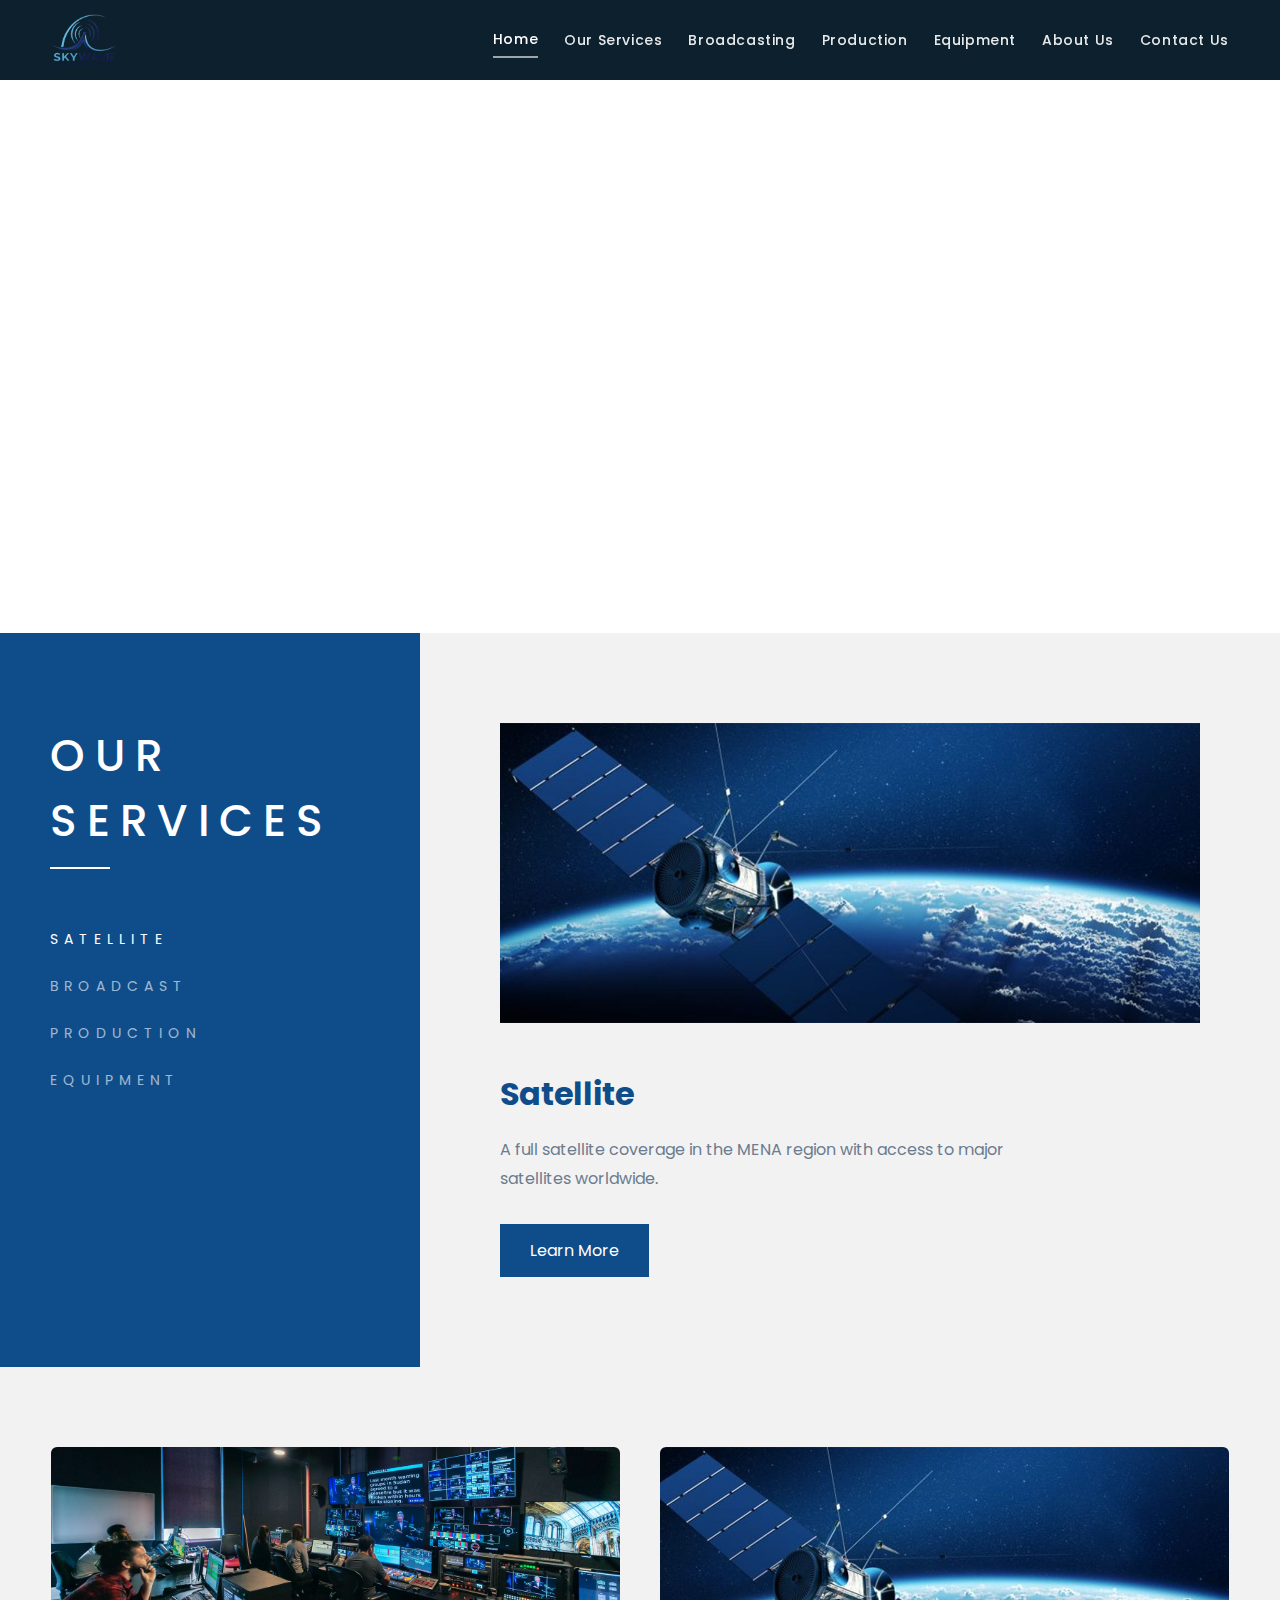
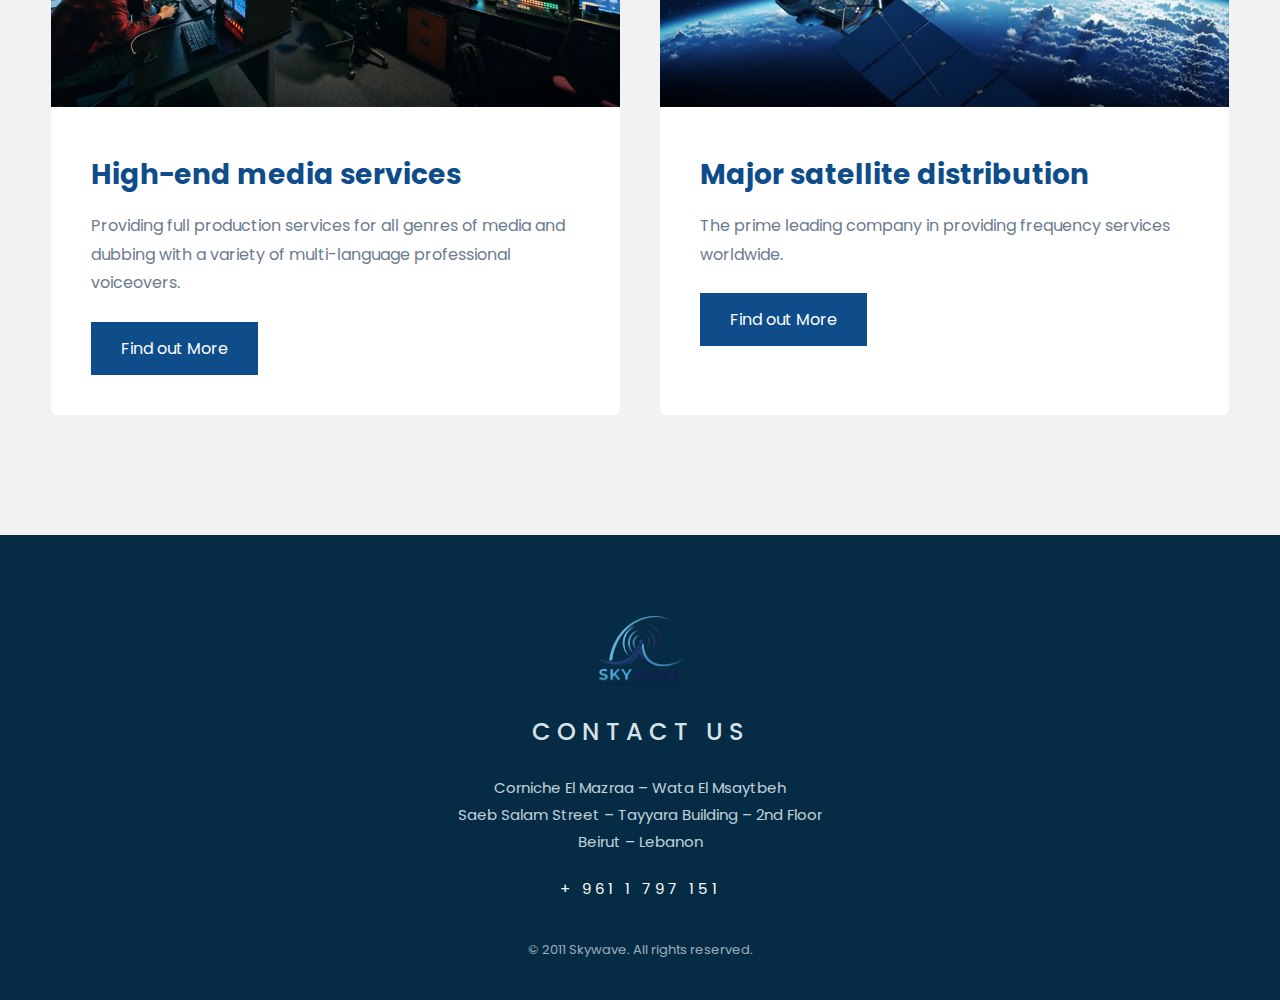
<file: index.html>
<!doctype html>
<html lang="en">
  <head>
    <meta charset="UTF-8" />

    <!-- Mobile responsive -->
    <meta name="viewport" content="width=device-width, initial-scale=1.0" />

    <title>Skywave</title>

    <!-- Google Font -->
    <link rel="preconnect" href="https://fonts.googleapis.com" />
    <link rel="preconnect" href="https://fonts.gstatic.com" crossorigin />
    <link
      href="https://fonts.googleapis.com/css2?family=Poppins:wght@300;400;500;600;700&display=swap"
      rel="stylesheet"
    />

    <!-- ✅ MAIN CSS LINK (IMPORTANT) -->
    <link rel="stylesheet" href="assets/css/style.css" />


<!-- Favicon icons -->
<!-- Favicon & mobile icons using main logo -->
<link rel="apple-touch-icon" sizes="180x180" href="assets/img/skywave_logo.png">
<link rel="icon" type="image/png" sizes="32x32" href="assets/img/skywave_logo.png">
<link rel="icon" type="image/png" sizes="16x16" href="assets/img/skywave_logo.png">

<meta name="theme-color" content="#0e4c8a">


  </head>

  <body>
    <!-- ===== HEADER ===== -->
    <header class="header">
      <div class="container header-inner">
        <!-- Logo (left) -->
        <a href="index.html" class="logo">
          <img src="assets/img/skywave_logo.png" alt="Skywave Logo" />
        </a>

        <!-- Navigation (right) -->
        <nav class="nav">
          <a href="index.html" class="active">Home</a>
          <a href="our-services.html">Our Services</a>
          <a href="broadcasting.html">Broadcasting</a>
          <a href="production.html">Production</a>
          <a href="equipment.html">Equipment</a>
          <a href="about-us.html">About Us</a>
          <a href="contact.html">Contact Us</a>
        </nav>
      </div>
    </header>
    <!-- ===== END HEADER ===== -->

    <!-- ===== HERO MESSAGE SECTION ===== -->
    <section class="hero-message">
      <div class="hero-message-inner">
        <!-- Logo -->
        <img
          src="assets/img/skywave_logo.png"
          alt="Skywave Logo"
          class="hero-logo"
        />

        <!-- Text -->
        <h1 class="hero-text">
          THE WORLD IS A SMALL TOWN.<br />
          AND SKYWAVE IS LINKING IT TOGETHER WITH<br />
          STRONG BONDS.
        </h1>
      </div>
    </section>

    <section class="services-section">
      <div class="services-container">
        <!-- Left blue panel -->
        <div class="services-menu">
          <h2>OUR SERVICES</h2>

          <ul id="servicesList">
            <li class="active" data-service="satellite">SATELLITE</li>
            <li data-service="broadcast">BROADCAST</li>
            <li data-service="production">PRODUCTION</li>
            <li data-service="equipment">EQUIPMENT</li>
          </ul>
        </div>

        <!-- Right content -->
        <div class="services-content">
          <img
            id="serviceImg"
            src="assets/img/satellite.jpeg"
            alt="Satellite"
          />

          <h3 id="serviceTitle">Satellite</h3>

          <p id="serviceDesc">
            A full satellite coverage in the MENA region with access to major
            satellites worldwide.
          </p>

          <a id="serviceBtn" href="our-services.html" class="btn-primary"
            >Learn More</a
          >
        </div>
      </div>
    </section>

    <!-- ===== FEATURED SERVICES ===== -->
    <section class="featured-services">
      <div class="container featured-grid">
        <!-- Card 1 -->
        <div class="service-card">
          <img src="assets/img/production.jpeg" alt="High-end media services" />

          <div class="service-card-body">
            <h3>High-end media services</h3>

            <p>
              Providing full production services for all genres of media and
              dubbing with a variety of multi-language professional voiceovers.
            </p>

            <a href="our-services.html" class="btn-primary">Find out More</a>
          </div>
        </div>

        <!-- Card 2 -->
        <div class="service-card">
          <img
            src="assets/img/satellite.jpeg"
            alt="Major satellite distribution"
          />

          <div class="service-card-body">
            <h3>Major satellite distribution</h3>

            <p>
              The prime leading company in providing frequency services
              worldwide.
            </p>

            <a href="our-services.html" class="btn-primary">Find out More</a>
          </div>
        </div>
      </div>
    </section>

    <!-- Put this BEFORE </body> OR keep it in your main.js -->
    <script src="assets/js/services.js"></script>

    <!-- ===== FOOTER PLACEHOLDER ===== -->
    <footer class="footer">
      <div class="footer-inner">
        <!-- Logo -->
        <img
          src="assets/img/skywave_logo.png"
          alt="Skywave Logo"
          class="footer-logo"
        />

        <!-- Title -->
        <h2>CONTACT US</h2>

        <!-- Address -->
        <p class="footer-text">
          Corniche El Mazraa – Wata El Msaytbeh<br />
          Saeb Salam Street – Tayyara Building – 2nd Floor<br />
          Beirut – Lebanon
        </p>

        <!-- Phone -->
        <p class="footer-email">+ 961 1 797 151</p>

        <!-- Copyright -->
        <p class="footer-copy">© 2011 Skywave. All rights reserved.</p>
      </div>
    </footer>
  </body>
</html>
</file>
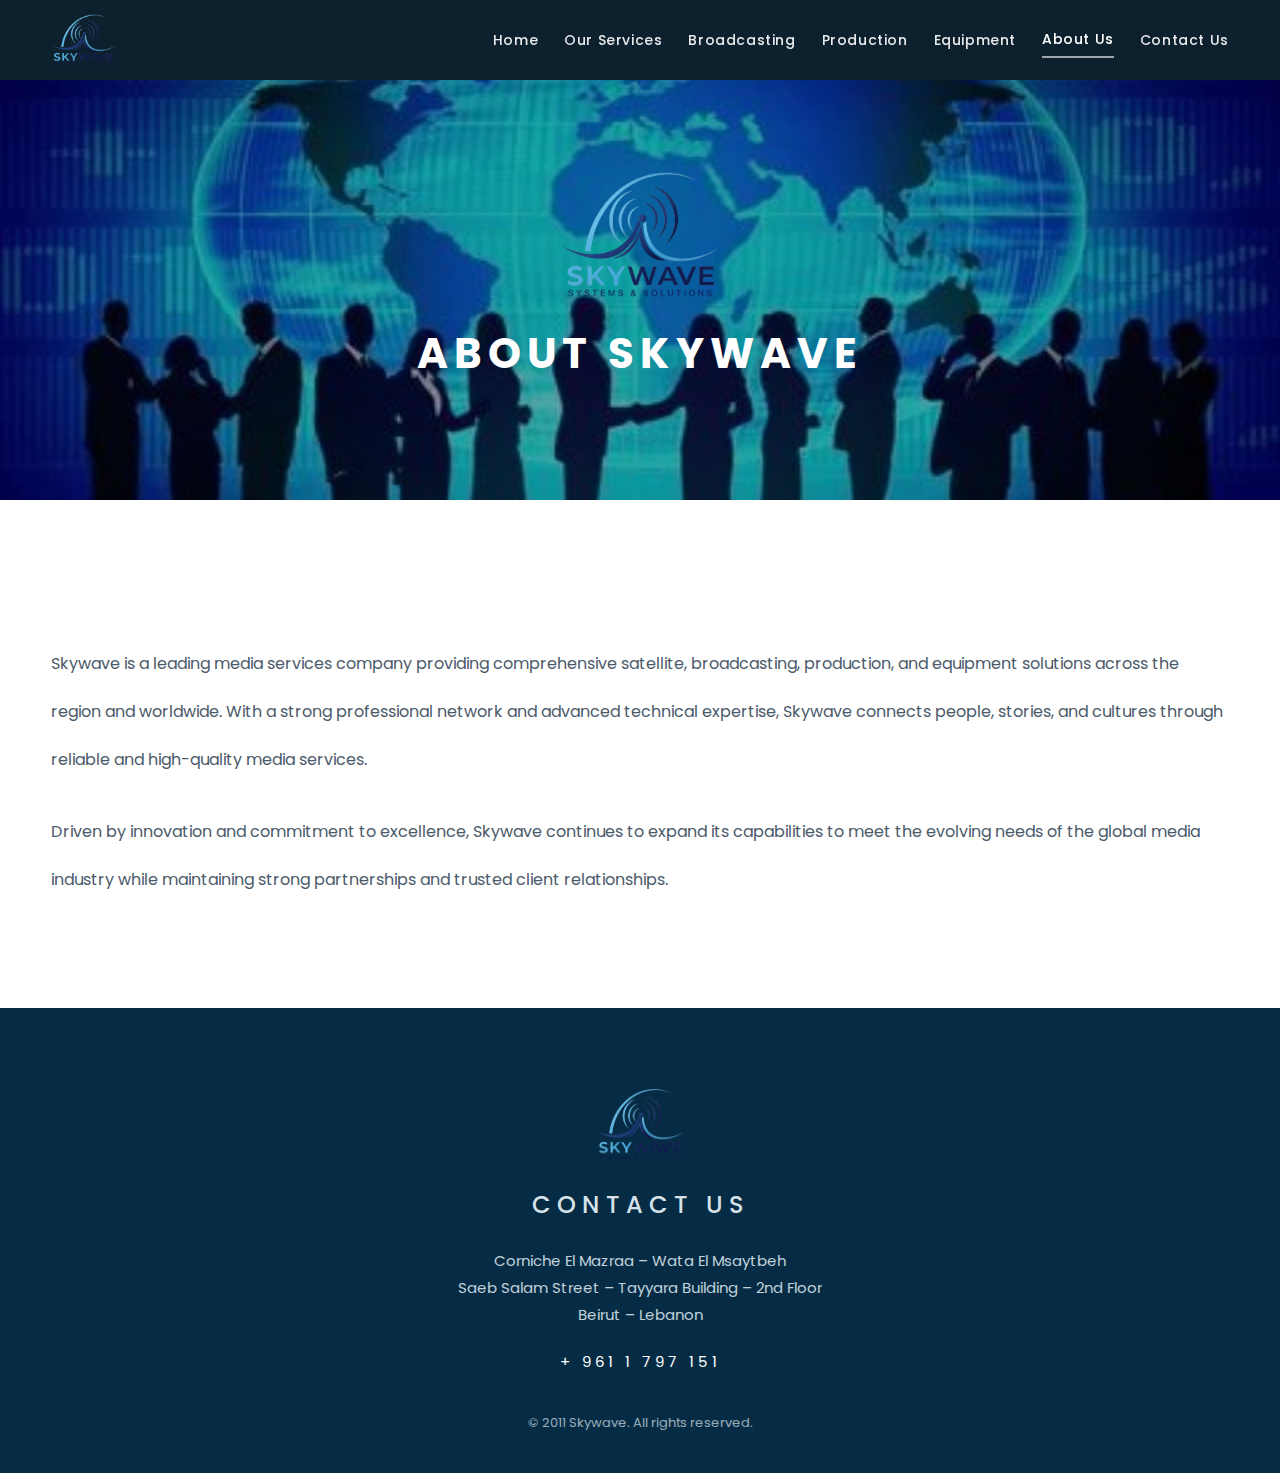
<file: about-us.html>
<!doctype html>
<html lang="en">
  <head>
    <meta charset="UTF-8" />
    <meta name="viewport" content="width=device-width, initial-scale=1.0" />
    <title>About Us | Skywave</title>

    <!-- Font -->
    <link rel="preconnect" href="https://fonts.googleapis.com" />
    <link rel="preconnect" href="https://fonts.gstatic.com" crossorigin />
    <link
      href="https://fonts.googleapis.com/css2?family=Poppins:wght@300;400;500;600;700&display=swap"
      rel="stylesheet"
    />

    <!-- CSS -->
    <link rel="stylesheet" href="assets/css/style.css" />

    <!-- Icons -->
    <link rel="apple-touch-icon" href="assets/img/skywave_logo.png" />
    <link rel="icon" href="assets/img/skywave_logo.png" />
    <meta name="theme-color" content="#0e4c8a" />
  </head>

  <body>
    <!-- ===== HEADER (same as home) ===== -->
    <header class="header">
      <div class="container header-inner">
        <a href="index.html" class="logo">
          <img src="assets/img/skywave_logo.png" alt="Skywave Logo" />
        </a>

        <nav class="nav">
          <a href="index.html">Home</a>
          <a href="our-services.html">Our Services</a>
          <a href="broadcasting.html">Broadcasting</a>
          <a href="production.html">Production</a>
          <a href="equipment.html">Equipment</a>
          <a href="about-us.html" class="active">About Us</a>
          <a href="contact.html">Contact Us</a>
        </nav>
      </div>
    </header>

    <!-- ===== HERO BACKGROUND IMAGE ===== -->
   <section class="about-hero">
  <div class="about-hero-inner">

    <!-- Logo -->
    <img src="assets/img/skywave_logo.png" alt="Skywave Logo" class="about-hero-logo">


      <!-- Title under logo -->
      <h1>ABOUT SKYWAVE</h1>
    </section>

    <!-- ===== ABOUT TEXT ===== -->
    <section class="about-content">
      <div class="container">
        <p>
          Skywave is a leading media services company providing comprehensive
          satellite, broadcasting, production, and equipment solutions across
          the region and worldwide. With a strong professional network and
          advanced technical expertise, Skywave connects people, stories, and
          cultures through reliable and high-quality media services.
        </p>

        <p>
          Driven by innovation and commitment to excellence, Skywave continues
          to expand its capabilities to meet the evolving needs of the global
          media industry while maintaining strong partnerships and trusted
          client relationships.
        </p>
      </div>
    </section>

    <!-- ===== FOOTER (same as home) ===== -->
    <footer class="footer">
      <div class="footer-inner">
        <img
          src="assets/img/skywave_logo.png"
          alt="Skywave Logo"
          class="footer-logo"
        />

        <h2>CONTACT US</h2>

        <p class="footer-text">
          Corniche El Mazraa – Wata El Msaytbeh<br />
          Saeb Salam Street – Tayyara Building – 2nd Floor<br />
          Beirut – Lebanon
        </p>

        <p class="footer-email">+ 961 1 797 151</p>

        <p class="footer-copy">© 2011 Skywave. All rights reserved.</p>
      </div>
    </footer>
  </body>
</html>
</file>
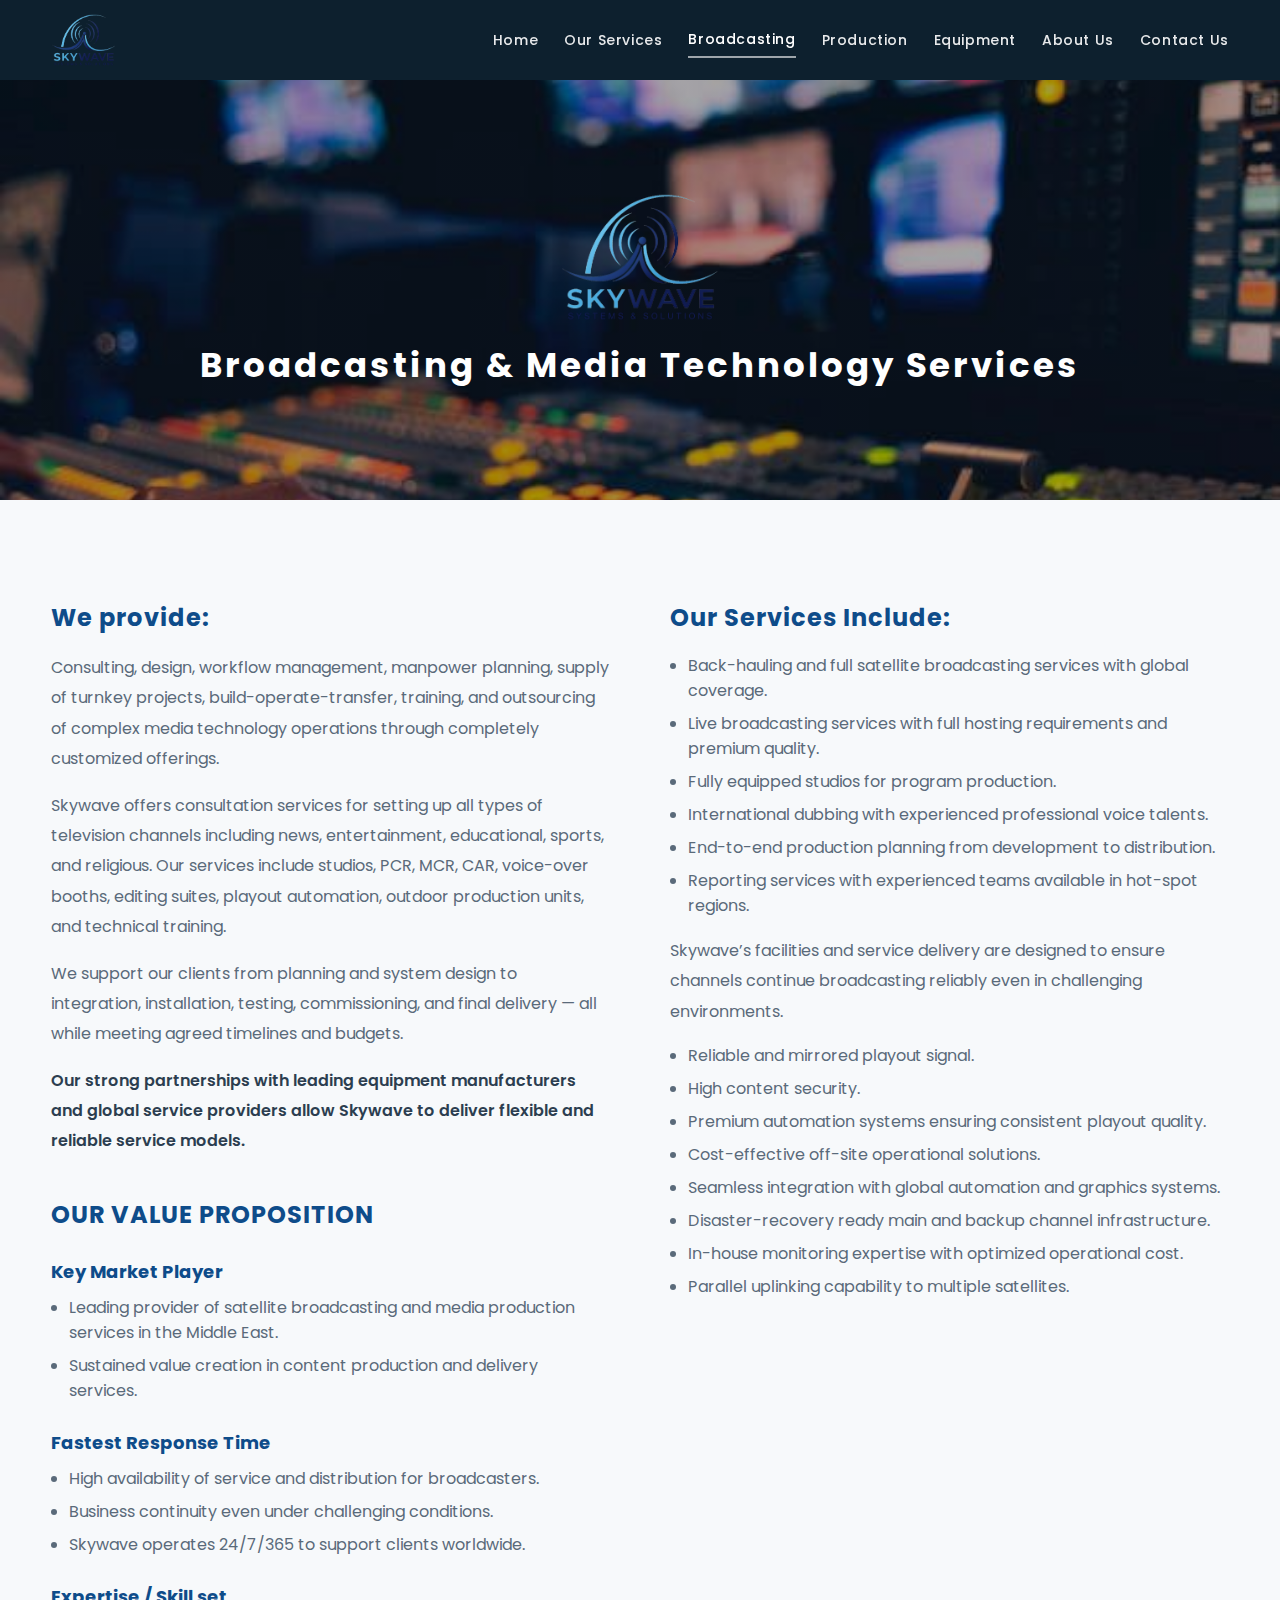
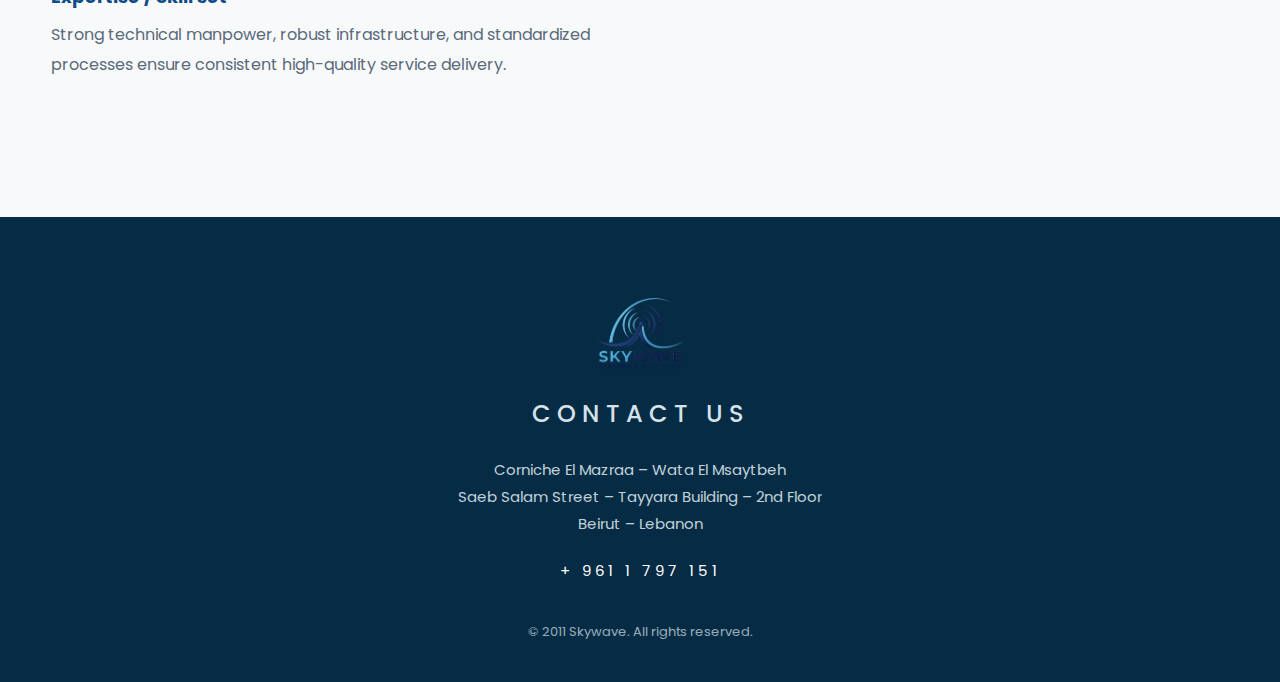
<file: broadcasting.html>
<!doctype html>
<html lang="en">
  <head>
    <meta charset="UTF-8" />
    <meta name="viewport" content="width=device-width, initial-scale=1.0" />
    <title>Broadcasting | Skywave</title>

    <!-- Google Font -->
    <link rel="preconnect" href="https://fonts.googleapis.com" />
    <link rel="preconnect" href="https://fonts.gstatic.com" crossorigin />
    <link
      href="https://fonts.googleapis.com/css2?family=Poppins:wght@300;400;500;600;700&display=swap"
      rel="stylesheet"
    />

    <!-- Main CSS -->
    <link rel="stylesheet" href="assets/css/style.css" />

    <!-- Icons using same logo -->
    <link rel="apple-touch-icon" href="assets/img/skywave_logo.png" />
    <link rel="icon" href="assets/img/skywave_logo.png" />
    <meta name="theme-color" content="#0e4c8a" />
  </head>

  <body>
    <!-- ===== HEADER (same as other pages) ===== -->
    <header class="header">
      <div class="container header-inner">
        <a href="index.html" class="logo">
          <img src="assets/img/skywave_logo.png" alt="Skywave Logo" />
        </a>

        <nav class="nav">
          <a href="index.html">Home</a>
          <a href="our-services.html">Our Services</a>
          <a href="broadcasting.html" class="active">Broadcasting</a>
          <a href="production.html">Production</a>
          <a href="equipment.html">Equipment</a>
          <a href="about-us.html">About Us</a>
          <a href="contact.html">Contact Us</a>
        </nav>
      </div>
    </header>

    <!-- ===== HERO (background image under header) ===== -->
    <section class="page-hero page-hero--broadcasting">
      <div class="page-hero-inner">
        <img
          src="assets/img/skywave_logo.png"
          alt="Skywave Logo"
          class="page-hero-logo"
        />
        <h1>Broadcasting &amp; Media Technology Services</h1>
      </div>
    </section>

    <!-- ===== CONTENT SECTION (like screenshot) ===== -->
    <section class="broadcasting-section">
      <div class="container broadcasting-grid">
        <!-- LEFT COLUMN -->
        <div class="broadcasting-col">
          <h2>We provide:</h2>

          <p>
            Consulting, design, workflow management, manpower planning, supply
            of turnkey projects, build-operate-transfer, training, and
            outsourcing of complex media technology operations through
            completely customized offerings.
          </p>

          <p>
            Skywave offers consultation services for setting up all types of
            television channels including news, entertainment, educational,
            sports, and religious. Our services include studios, PCR, MCR, CAR,
            voice-over booths, editing suites, playout automation, outdoor
            production units, and technical training.
          </p>

          <p>
            We support our clients from planning and system design to
            integration, installation, testing, commissioning, and final
            delivery — all while meeting agreed timelines and budgets.
          </p>

          <p class="strong">
            Our strong partnerships with leading equipment manufacturers and
            global service providers allow Skywave to deliver flexible and
            reliable service models.
          </p>

          <h2 class="mt">OUR VALUE PROPOSITION</h2>

          <h3>Key Market Player</h3>
          <ul>
            <li>
              Leading provider of satellite broadcasting and media production
              services in the Middle East.
            </li>
            <li>
              Sustained value creation in content production and delivery
              services.
            </li>
          </ul>

          <h3>Fastest Response Time</h3>
          <ul>
            <li>
              High availability of service and distribution for broadcasters.
            </li>
            <li>Business continuity even under challenging conditions.</li>
            <li>Skywave operates 24/7/365 to support clients worldwide.</li>
          </ul>

          <h3>Expertise / Skill set</h3>
          <p>
            Strong technical manpower, robust infrastructure, and standardized
            processes ensure consistent high-quality service delivery.
          </p>
        </div>

        <!-- RIGHT COLUMN -->
        <div class="broadcasting-col">
          <h2>Our Services Include:</h2>

          <ul>
            <li>
              Back-hauling and full satellite broadcasting services with global
              coverage.
            </li>
            <li>
              Live broadcasting services with full hosting requirements and
              premium quality.
            </li>
            <li>Fully equipped studios for program production.</li>
            <li>
              International dubbing with experienced professional voice talents.
            </li>
            <li>
              End-to-end production planning from development to distribution.
            </li>
            <li>
              Reporting services with experienced teams available in hot-spot
              regions.
            </li>
          </ul>

          <p>
            Skywave’s facilities and service delivery are designed to ensure
            channels continue broadcasting reliably even in challenging
            environments.
          </p>

          <ul>
            <li>Reliable and mirrored playout signal.</li>
            <li>High content security.</li>
            <li>
              Premium automation systems ensuring consistent playout quality.
            </li>
            <li>Cost-effective off-site operational solutions.</li>
            <li>
              Seamless integration with global automation and graphics systems.
            </li>
            <li>
              Disaster-recovery ready main and backup channel infrastructure.
            </li>
            <li>
              In-house monitoring expertise with optimized operational cost.
            </li>
            <li>Parallel uplinking capability to multiple satellites.</li>
          </ul>
        </div>
      </div>
    </section>

    <!-- ===== FOOTER (same as other pages) ===== -->
    <footer class="footer">
      <div class="footer-inner">
        <img
          src="assets/img/skywave_logo.png"
          alt="Skywave Logo"
          class="footer-logo"
        />

        <h2>CONTACT US</h2>

        <p class="footer-text">
          Corniche El Mazraa – Wata El Msaytbeh<br />
          Saeb Salam Street – Tayyara Building – 2nd Floor<br />
          Beirut – Lebanon
        </p>

        <p class="footer-email">+ 961 1 797 151</p>

        <p class="footer-copy">© 2011 Skywave. All rights reserved.</p>
      </div>
    </footer>
  </body>
</html>
</file>
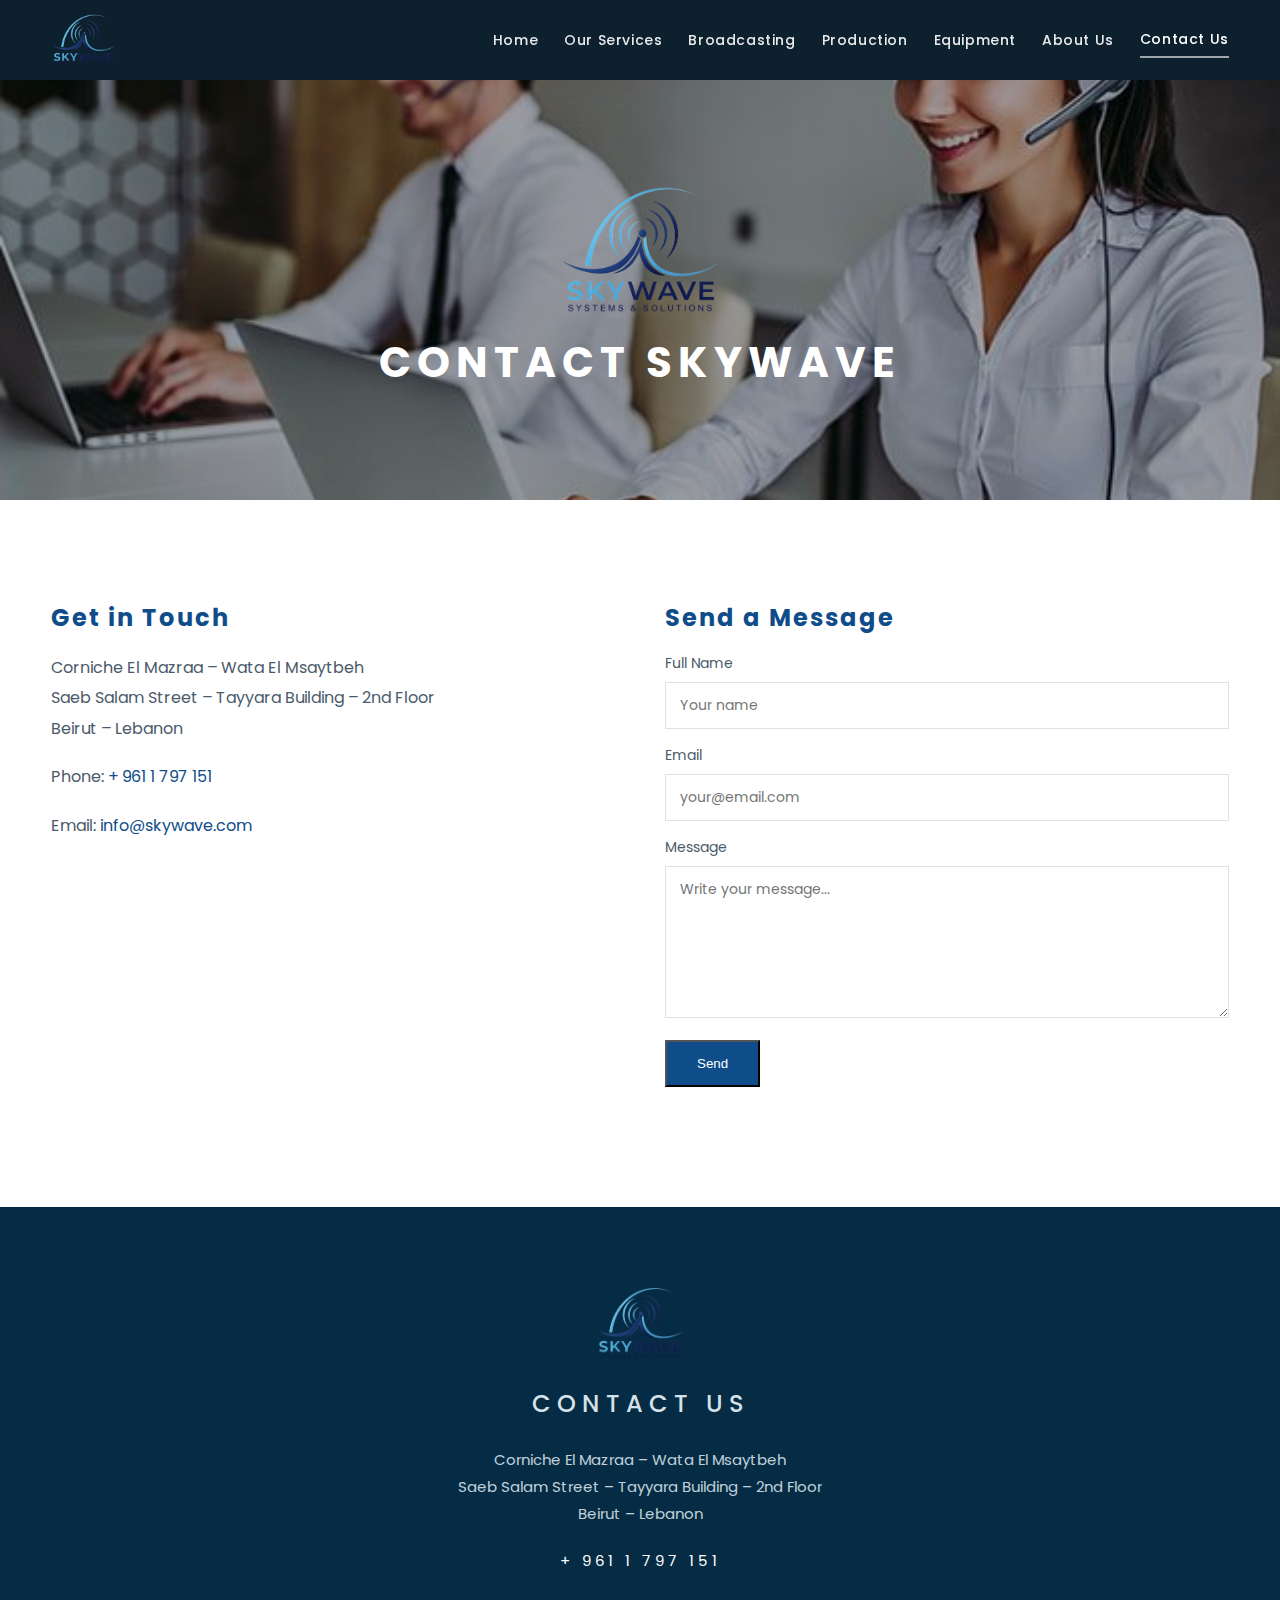
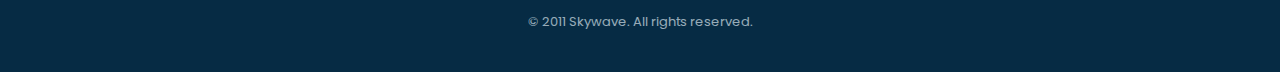
<file: contact.html>
<!doctype html>
<html lang="en">
<head>
  <meta charset="UTF-8" />
  <meta name="viewport" content="width=device-width, initial-scale=1.0" />
  <title>Contact Us | Skywave</title>

  <!-- Google Font -->
  <link rel="preconnect" href="https://fonts.googleapis.com">
  <link rel="preconnect" href="https://fonts.gstatic.com" crossorigin>
  <link href="https://fonts.googleapis.com/css2?family=Poppins:wght@300;400;500;600;700&display=swap" rel="stylesheet">

  <!-- Main CSS -->
  <link rel="stylesheet" href="assets/css/style.css">

  <!-- Icons using same logo -->
  <link rel="apple-touch-icon" href="assets/img/skywave_logo.png">
  <link rel="icon" href="assets/img/skywave_logo.png">
  <meta name="theme-color" content="#0e4c8a">
</head>

<body>

  <!-- ===== HEADER ===== -->
  <header class="header">
    <div class="container header-inner">

      <a href="index.html" class="logo">
        <img src="assets/img/skywave_logo.png" alt="Skywave Logo">
      </a>

      <nav class="nav">
        <a href="index.html">Home</a>
        <a href="our-services.html">Our Services</a>
        <a href="broadcasting.html">Broadcasting</a>
        <a href="production.html">Production</a>
        <a href="equipment.html">Equipment</a>
        <a href="about-us.html">About Us</a>
        <a href="contact.html" class="active">Contact Us</a>
      </nav>

    </div>
  </header>


  <!-- ===== HERO ===== -->
  <section class="contact-hero">
    <div class="contact-hero-inner">

      <img src="assets/img/skywave_logo.png" alt="Skywave Logo" class="contact-hero-logo">

      <h1>CONTACT SKYWAVE</h1>

    </div>
  </section>


  <!-- ===== CONTACT CONTENT ===== -->
  <section class="contact-content">
    <div class="container contact-grid">

      <!-- Contact Info -->
      <div class="contact-info">
        <h2>Get in Touch</h2>

        <p>
          Corniche El Mazraa – Wata El Msaytbeh<br>
          Saeb Salam Street – Tayyara Building – 2nd Floor<br>
          Beirut – Lebanon
        </p>

        <p>
          Phone:
          <a href="tel:+9611797151">+ 961 1 797 151</a>
        </p>

        <p>
          Email:
          <a href="mailto:info@skywave.com">info@skywave.com</a>
        </p>
      </div>


      <!-- Contact Form -->
      <form class="contact-form" id="contactForm">

        <h2>Send a Message</h2>

        <label>
          Full Name
          <input type="text" name="name" placeholder="Your name" required>
        </label>

        <label>
          Email
          <input type="email" name="email" placeholder="your@email.com" required>
        </label>

        <label>
          Message
          <textarea name="message" rows="6" placeholder="Write your message..." required></textarea>
        </label>

        <button type="submit" class="btn-primary">Send</button>

        <!-- Success message -->
        <p class="form-success" id="formSuccess">
          ✔ Message sent successfully!
        </p>

      </form>

    </div>
  </section>


  <!-- ===== FOOTER ===== -->
  <footer class="footer">
    <div class="footer-inner">

      <img src="assets/img/skywave_logo.png" alt="Skywave Logo" class="footer-logo">

      <h2>CONTACT US</h2>

      <p class="footer-text">
        Corniche El Mazraa – Wata El Msaytbeh<br>
        Saeb Salam Street – Tayyara Building – 2nd Floor<br>
        Beirut – Lebanon
      </p>

      <p class="footer-email">+ 961 1 797 151</p>

      <p class="footer-copy">© 2011 Skywave. All rights reserved.</p>

    </div>
  </footer>


  <!-- ===== JS SUCCESS MESSAGE ===== -->
  <script>
    const form = document.getElementById("contactForm");
    const successMsg = document.getElementById("formSuccess");

    form.addEventListener("submit", function(e){
      e.preventDefault();

      if(form.checkValidity()){
        successMsg.style.display = "block";
        form.reset();
      }
    });
  </script>

</body>
</html>
</file>
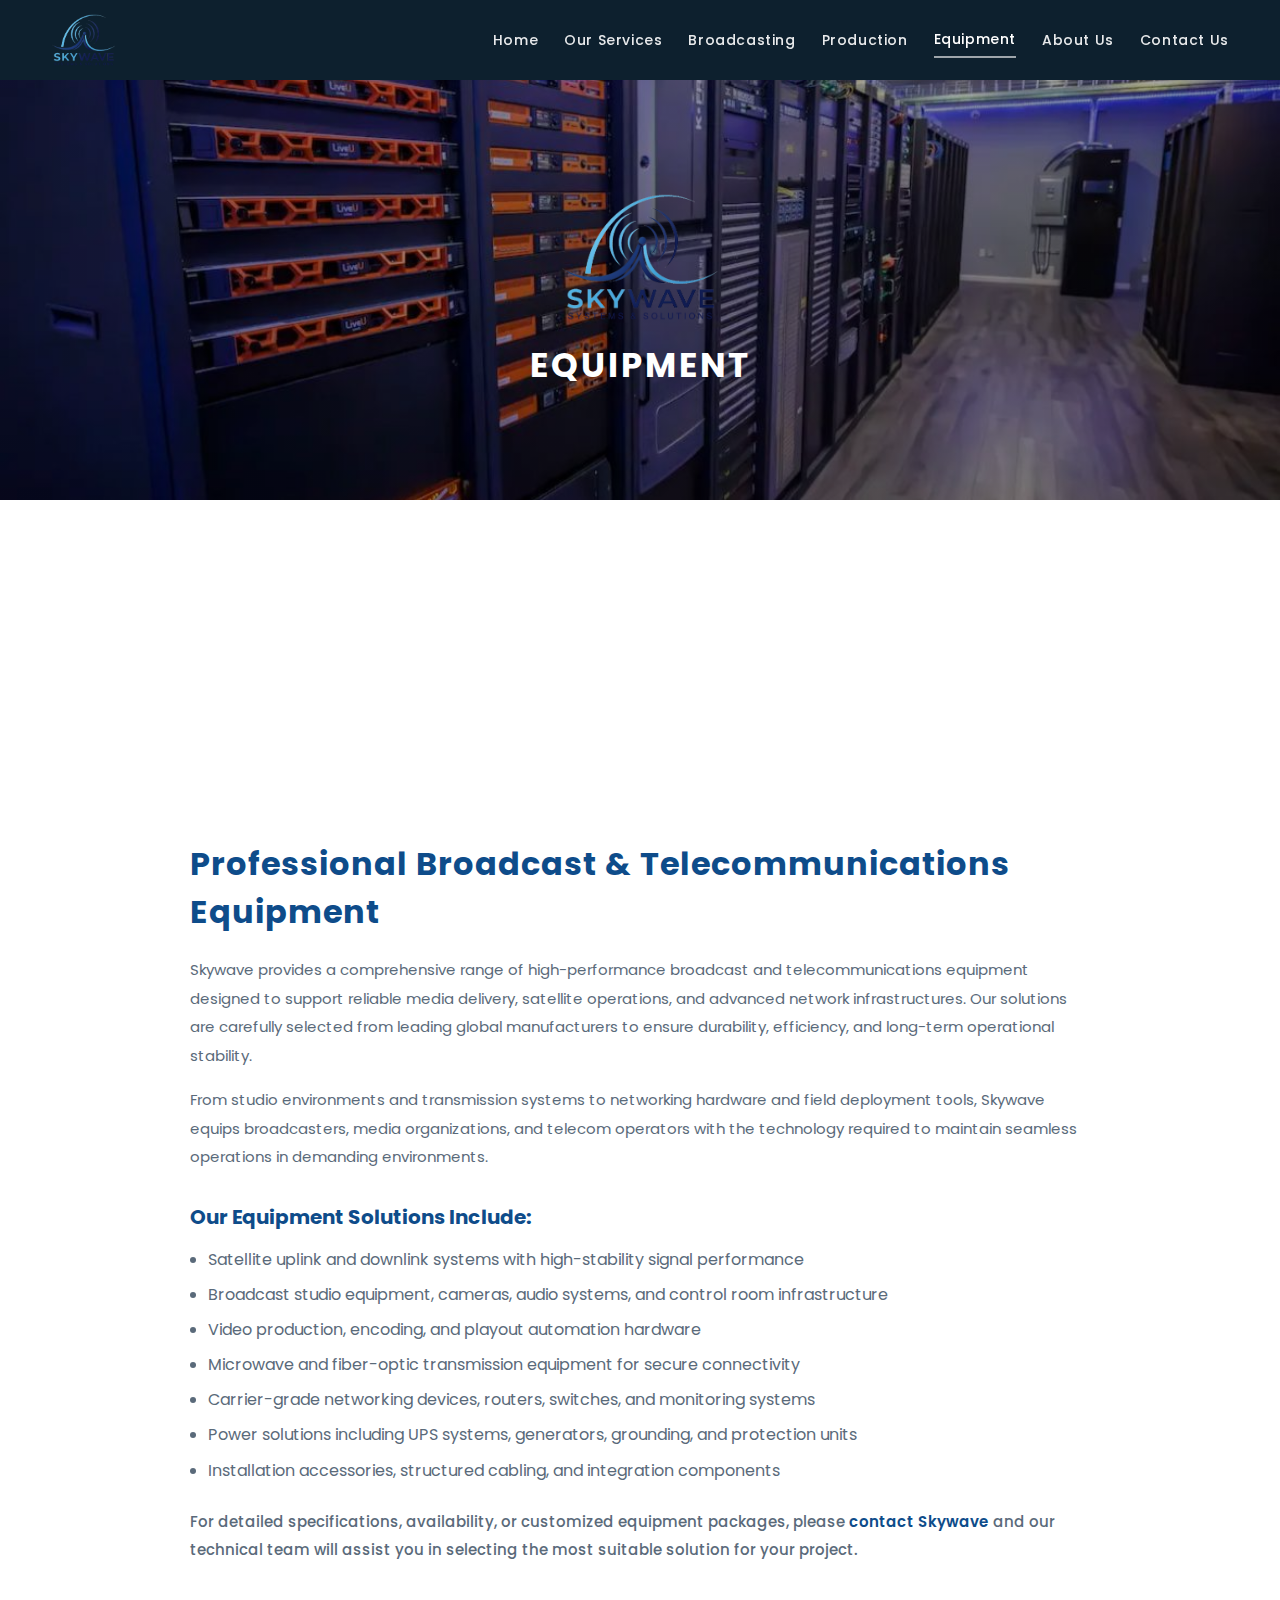
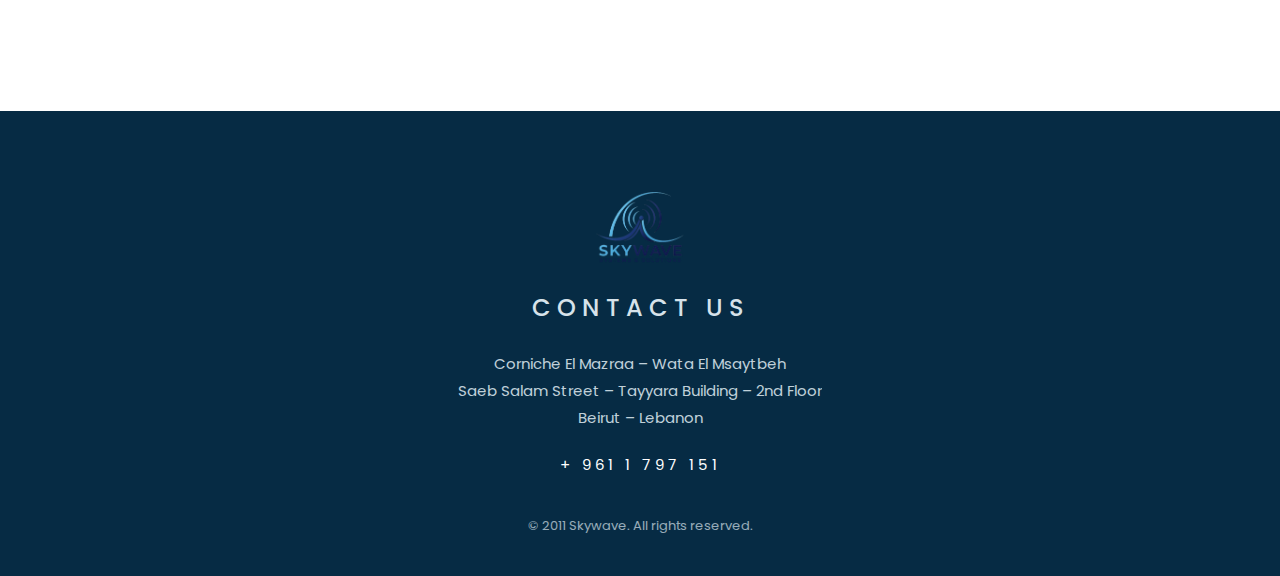
<file: equipment.html>
<!doctype html>
<html lang="en">
  <head>
    <meta charset="UTF-8" />
    <meta name="viewport" content="width=device-width, initial-scale=1.0" />
    <title>Equipment | Skywave</title>

    <!-- Google Font -->
    <link rel="preconnect" href="https://fonts.googleapis.com" />
    <link rel="preconnect" href="https://fonts.gstatic.com" crossorigin />
    <link
      href="https://fonts.googleapis.com/css2?family=Poppins:wght@300;400;500;600;700&display=swap"
      rel="stylesheet"
    />

    <!-- Main CSS -->
    <link rel="stylesheet" href="assets/css/style.css" />

    <!-- Icons using same logo -->
    <link rel="apple-touch-icon" href="assets/img/skywave_logo.png" />
    <link rel="icon" href="assets/img/skywave_logo.png" />
    <meta name="theme-color" content="#0e4c8a" />
  </head>

  <body>
    <!-- ===== HEADER ===== -->
    <header class="header">
      <div class="container header-inner">
        <a href="index.html" class="logo">
          <img src="assets/img/skywave_logo.png" alt="Skywave Logo" />
        </a>

        <nav class="nav">
          <a href="index.html">Home</a>
          <a href="our-services.html">Our Services</a>
          <a href="broadcasting.html">Broadcasting</a>
          <a href="production.html">Production</a>
          <a href="equipment.html" class="active">Equipment</a>
          <a href="about-us.html">About Us</a>
          <a href="contact.html">Contact Us</a>
        </nav>
      </div>
    </header>

    <!-- ===== HERO ===== -->
    <section class="page-hero page-hero--equipment">
      <div class="page-hero-inner">
        <img
          src="assets/img/skywave_logo.png"
          alt="Skywave Logo"
          class="page-hero-logo"
        />
        <h1>EQUIPMENT</h1>
      </div>
    </section>

    <!-- ===== PAGE CONTENT (placeholder) ===== -->
    <section class="page-content">
      <div class="container">
        <p><!-- Add Equipment page content here --></p>
      </div>
    </section>
    <section class="equipment-section">
      <div class="container equipment-inner">
        <h2>Professional Broadcast & Telecommunications Equipment</h2>

        <p>
          Skywave provides a comprehensive range of high-performance broadcast
          and telecommunications equipment designed to support reliable media
          delivery, satellite operations, and advanced network infrastructures.
          Our solutions are carefully selected from leading global manufacturers
          to ensure durability, efficiency, and long-term operational stability.
        </p>

        <p>
          From studio environments and transmission systems to networking
          hardware and field deployment tools, Skywave equips broadcasters,
          media organizations, and telecom operators with the technology
          required to maintain seamless operations in demanding environments.
        </p>

        <h3>Our Equipment Solutions Include:</h3>

        <ul>
          <li>
            Satellite uplink and downlink systems with high-stability signal
            performance
          </li>
          <li>
            Broadcast studio equipment, cameras, audio systems, and control room
            infrastructure
          </li>
          <li>Video production, encoding, and playout automation hardware</li>
          <li>
            Microwave and fiber-optic transmission equipment for secure
            connectivity
          </li>
          <li>
            Carrier-grade networking devices, routers, switches, and monitoring
            systems
          </li>
          <li>
            Power solutions including UPS systems, generators, grounding, and
            protection units
          </li>
          <li>
            Installation accessories, structured cabling, and integration
            components
          </li>
        </ul>

        <p class="equipment-cta">
          For detailed specifications, availability, or customized equipment
          packages, please <a href="contact.html">contact Skywave</a> and our
          technical team will assist you in selecting the most suitable solution
          for your project.
        </p>
      </div>
    </section>

    <!-- ===== FOOTER ===== -->
    <footer class="footer">
      <div class="footer-inner">
        <img
          src="assets/img/skywave_logo.png"
          alt="Skywave Logo"
          class="footer-logo"
        />

        <h2>CONTACT US</h2>

        <p class="footer-text">
          Corniche El Mazraa – Wata El Msaytbeh<br />
          Saeb Salam Street – Tayyara Building – 2nd Floor<br />
          Beirut – Lebanon
        </p>

        <p class="footer-email">+ 961 1 797 151</p>

        <p class="footer-copy">© 2011 Skywave. All rights reserved.</p>
      </div>
    </footer>
  </body>
</html>
</file>
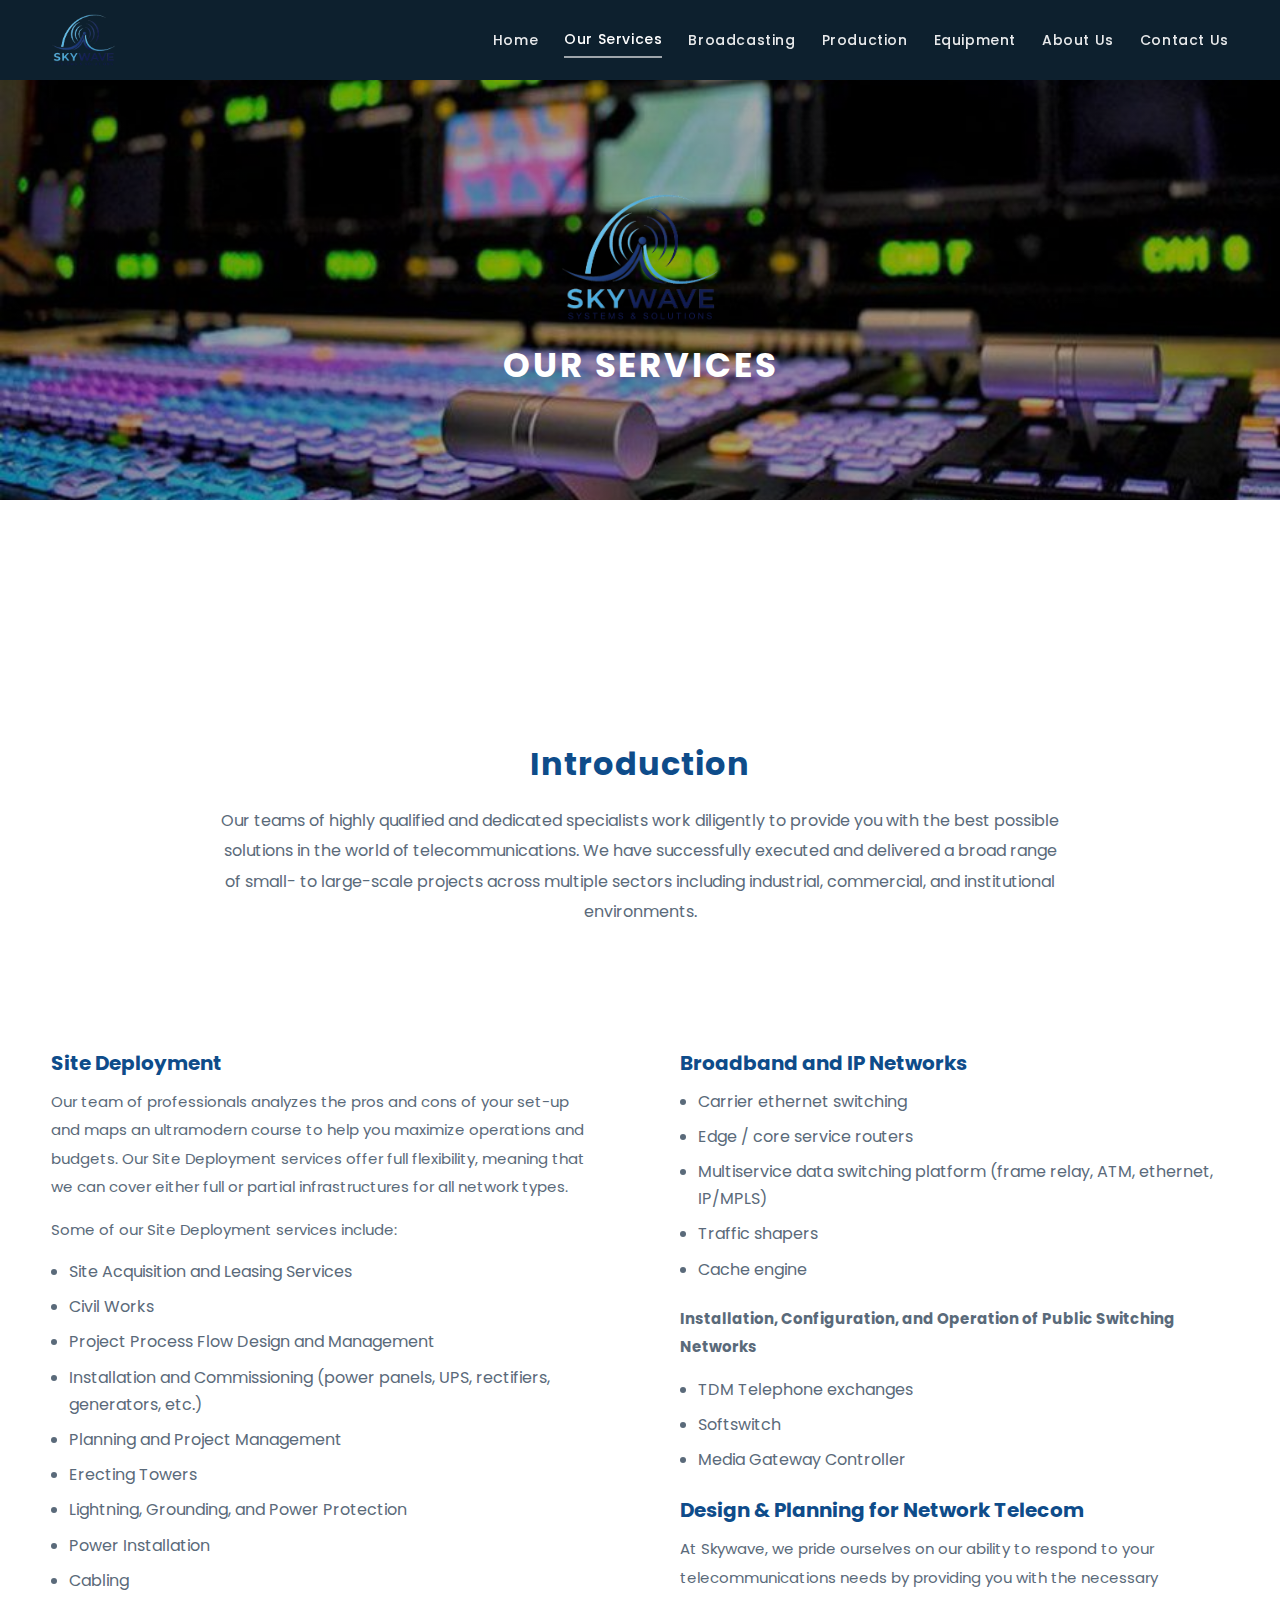
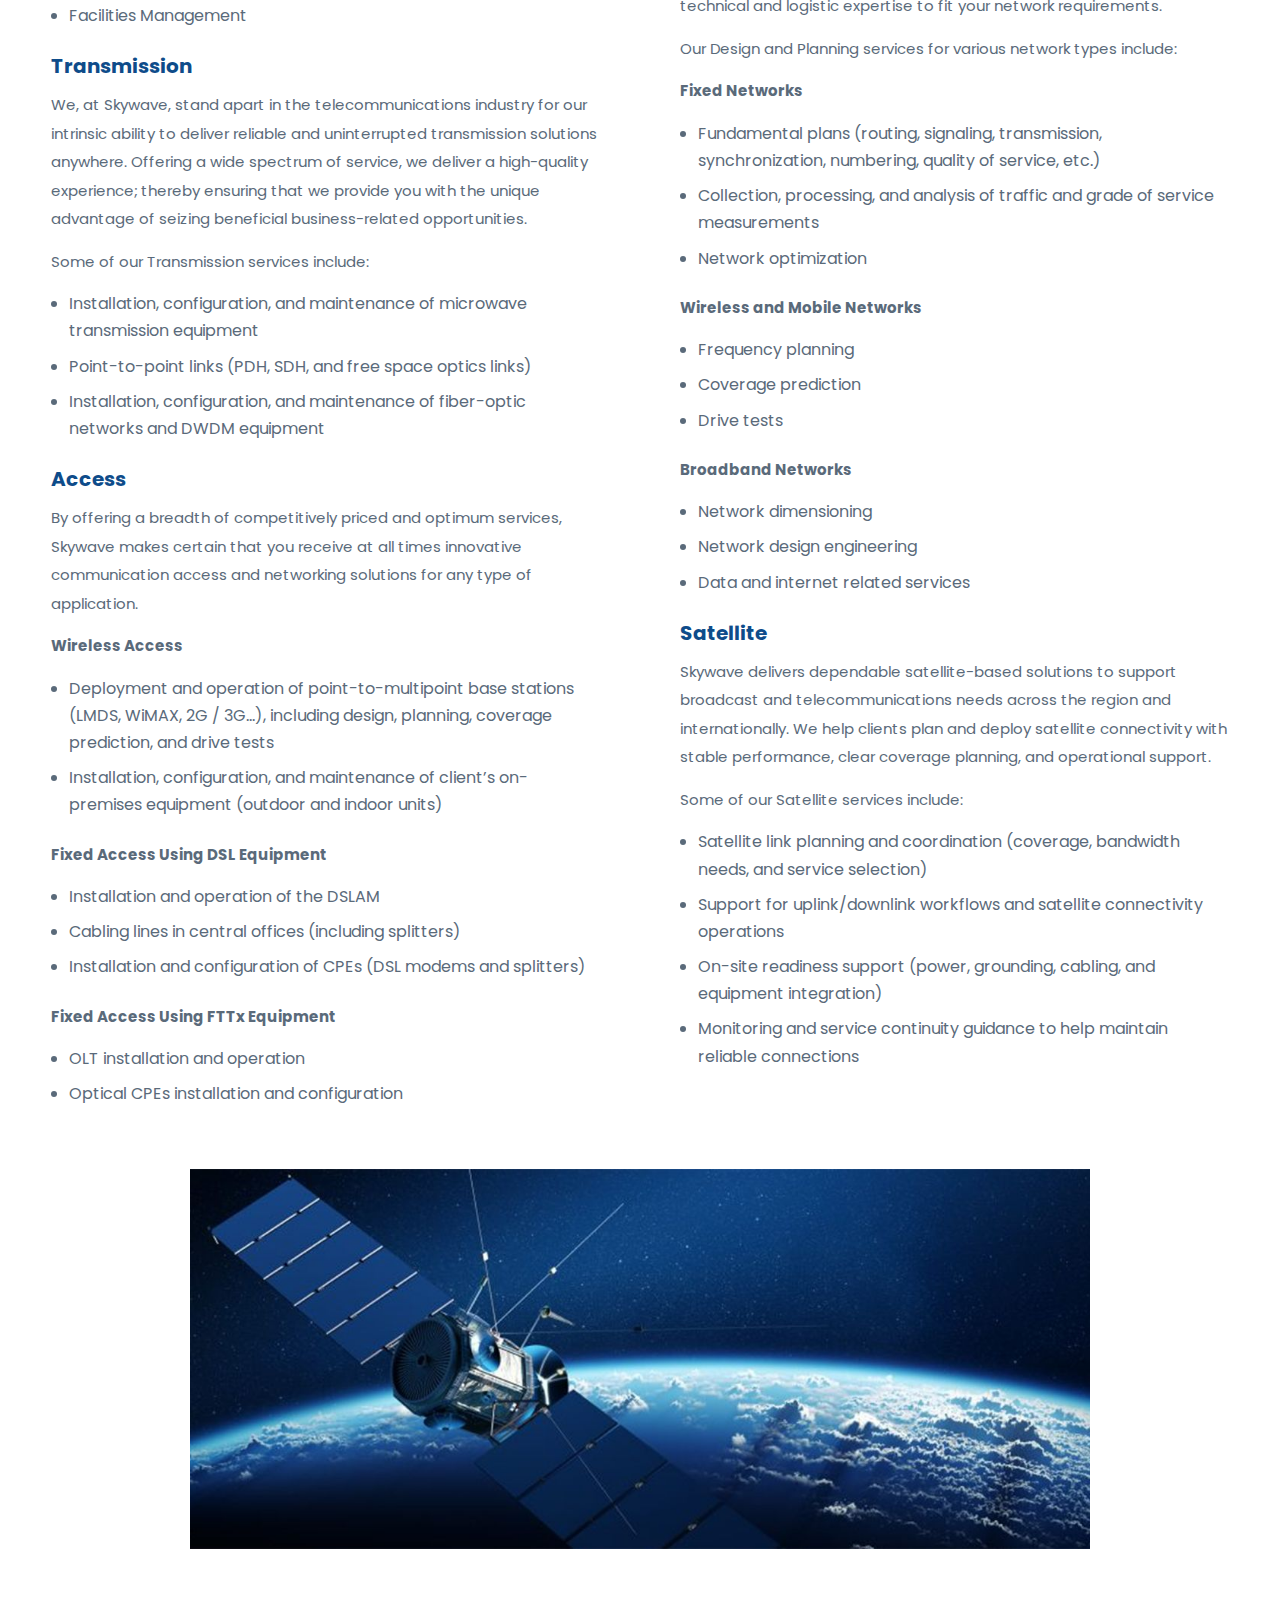
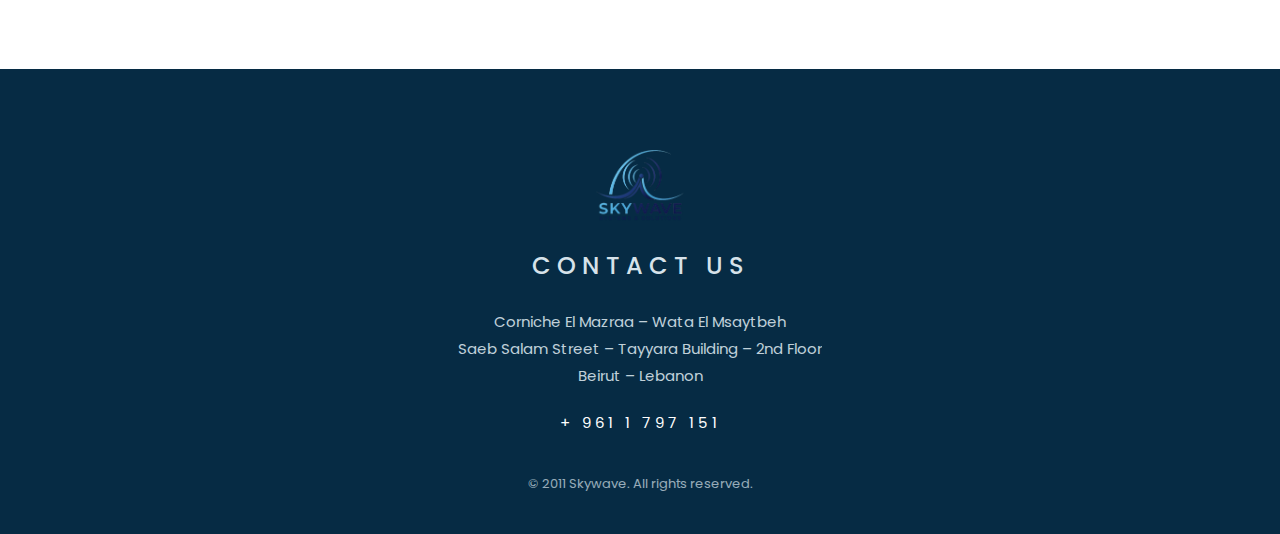
<file: our-services.html>
<!doctype html>
<html lang="en">
  <head>
    <meta charset="UTF-8" />
    <meta name="viewport" content="width=device-width, initial-scale=1.0" />
    <title>Our Services | Skywave</title>

    <!-- Google Font -->
    <link rel="preconnect" href="https://fonts.googleapis.com" />
    <link rel="preconnect" href="https://fonts.gstatic.com" crossorigin />
    <link
      href="https://fonts.googleapis.com/css2?family=Poppins:wght@300;400;500;600;700&display=swap"
      rel="stylesheet"
    />

    <!-- Main CSS -->
    <link rel="stylesheet" href="assets/css/style.css" />

    <!-- Icons -->
    <link rel="apple-touch-icon" href="assets/img/skywave_logo.png" />
    <link rel="icon" href="assets/img/skywave_logo.png" />
    <meta name="theme-color" content="#0e4c8a" />
  </head>

  <body>
    <!-- ===== HEADER ===== -->
    <header class="header">
      <div class="container header-inner">
        <a href="index.html" class="logo">
          <img src="assets/img/skywave_logo.png" alt="Skywave Logo" />
        </a>

        <nav class="nav">
          <a href="index.html">Home</a>
          <a href="our-services.html" class="active">Our Services</a>
          <a href="broadcasting.html">Broadcasting</a>
          <a href="production.html">Production</a>
          <a href="equipment.html">Equipment</a>
          <a href="about-us.html">About Us</a>
          <a href="contact.html">Contact Us</a>
        </nav>
      </div>
    </header>

    <!-- ===== HERO ===== -->
    <section class="page-hero page-hero--services">
      <div class="page-hero-inner">
        <img
          src="assets/img/skywave_logo.png"
          alt="Skywave Logo"
          class="page-hero-logo"
        />

        <h1>OUR SERVICES</h1>
      </div>
    </section>

    <!-- ===== SERVICES OVERVIEW (empty for now, we fill next) ===== -->
    <section class="services-overview">
      <div class="container">
        <!-- We will add service cards here in next step -->
      </div>
    </section>
    <!-- ===== SERVICES INTRO ===== -->
    <section class="services-intro">
      <div class="container services-intro-inner">
        <h2>Introduction</h2>

        <p>
          Our teams of highly qualified and dedicated specialists work
          diligently to provide you with the best possible solutions in the
          world of telecommunications. We have successfully executed and
          delivered a broad range of small- to large-scale projects across
          multiple sectors including industrial, commercial, and institutional
          environments.
        </p>
      </div>
    </section>
    <!-- ===== SERVICES DETAILS (2 columns) ===== -->
    <section class="services-details">
      <div class="container services-details-grid">
        <!-- LEFT COLUMN -->
        <div class="services-col">
          <h3>Site Deployment</h3>
          <p>
            Our team of professionals analyzes the pros and cons of your set-up
            and maps an ultramodern course to help you maximize operations and
            budgets. Our Site Deployment services offer full flexibility,
            meaning that we can cover either full or partial infrastructures for
            all network types.
          </p>

          <p>Some of our Site Deployment services include:</p>
          <ul>
            <li>Site Acquisition and Leasing Services</li>
            <li>Civil Works</li>
            <li>Project Process Flow Design and Management</li>
            <li>
              Installation and Commissioning (power panels, UPS, rectifiers,
              generators, etc.)
            </li>
            <li>Planning and Project Management</li>
            <li>Erecting Towers</li>
            <li>Lightning, Grounding, and Power Protection</li>
            <li>Power Installation</li>
            <li>Cabling</li>
            <li>Facilities Management</li>
          </ul>

          <h3>Transmission</h3>
          <p>
            We, at Skywave, stand apart in the telecommunications industry for
            our intrinsic ability to deliver reliable and uninterrupted
            transmission solutions anywhere. Offering a wide spectrum of
            service, we deliver a high-quality experience; thereby ensuring that
            we provide you with the unique advantage of seizing beneficial
            business-related opportunities.
          </p>

          <p>Some of our Transmission services include:</p>
          <ul>
            <li>
              Installation, configuration, and maintenance of microwave
              transmission equipment
            </li>
            <li>
              Point-to-point links (PDH, SDH, and free space optics links)
            </li>
            <li>
              Installation, configuration, and maintenance of fiber-optic
              networks and DWDM equipment
            </li>
          </ul>

          <h3>Access</h3>
          <p>
            By offering a breadth of competitively priced and optimum services,
            Skywave makes certain that you receive at all times innovative
            communication access and networking solutions for any type of
            application.
          </p>

          <p><strong>Wireless Access</strong></p>
          <ul>
            <li>
              Deployment and operation of point-to-multipoint base stations
              (LMDS, WiMAX, 2G / 3G...), including design, planning, coverage
              prediction, and drive tests
            </li>
            <li>
              Installation, configuration, and maintenance of client’s
              on-premises equipment (outdoor and indoor units)
            </li>
          </ul>

          <p><strong>Fixed Access Using DSL Equipment</strong></p>
          <ul>
            <li>Installation and operation of the DSLAM</li>
            <li>Cabling lines in central offices (including splitters)</li>
            <li>
              Installation and configuration of CPEs (DSL modems and splitters)
            </li>
          </ul>

          <p><strong>Fixed Access Using FTTx Equipment</strong></p>
          <ul>
            <li>OLT installation and operation</li>
            <li>Optical CPEs installation and configuration</li>
          </ul>
        </div>

        <!-- RIGHT COLUMN -->
        <div class="services-col">
          <h3>Broadband and IP Networks</h3>
          <ul>
            <li>Carrier ethernet switching</li>
            <li>Edge / core service routers</li>
            <li>
              Multiservice data switching platform (frame relay, ATM, ethernet,
              IP/MPLS)
            </li>
            <li>Traffic shapers</li>
            <li>Cache engine</li>
          </ul>

          <p>
            <strong
              >Installation, Configuration, and Operation of Public Switching
              Networks</strong
            >
          </p>
          <ul>
            <li>TDM Telephone exchanges</li>
            <li>Softswitch</li>
            <li>Media Gateway Controller</li>
          </ul>

          <h3>Design &amp; Planning for Network Telecom</h3>
          <p>
            At Skywave, we pride ourselves on our ability to respond to your
            telecommunications needs by providing you with the necessary
            technical and logistic expertise to fit your network requirements.
          </p>

          <p>
            Our Design and Planning services for various network types include:
          </p>

          <p><strong>Fixed Networks</strong></p>
          <ul>
            <li>
              Fundamental plans (routing, signaling, transmission,
              synchronization, numbering, quality of service, etc.)
            </li>
            <li>
              Collection, processing, and analysis of traffic and grade of
              service measurements
            </li>
            <li>Network optimization</li>
          </ul>

          <p><strong>Wireless and Mobile Networks</strong></p>
          <ul>
            <li>Frequency planning</li>
            <li>Coverage prediction</li>
            <li>Drive tests</li>
          </ul>

          <p><strong>Broadband Networks</strong></p>
          <ul>
            <li>Network dimensioning</li>
            <li>Network design engineering</li>
            <li>Data and internet related services</li>
          </ul>

          <h3>Satellite</h3>
          <p>
            Skywave delivers dependable satellite-based solutions to support
            broadcast and telecommunications needs across the region and
            internationally. We help clients plan and deploy satellite
            connectivity with stable performance, clear coverage planning, and
            operational support.
          </p>

          <p>Some of our Satellite services include:</p>
          <ul>
            <li>
              Satellite link planning and coordination (coverage, bandwidth
              needs, and service selection)
            </li>
            <li>
              Support for uplink/downlink workflows and satellite connectivity
              operations
            </li>
            <li>
              On-site readiness support (power, grounding, cabling, and
              equipment integration)
            </li>
            <li>
              Monitoring and service continuity guidance to help maintain
              reliable connections
            </li>
          </ul>
        </div>
      </div>

      <!-- Image under the columns (centered) -->
      <div class="container services-details-image-wrap">
        <img
          src="assets/img/satellite.jpeg"
          alt="Skywave Services"
          class="services-details-image"
        />
      </div>
    </section>

    <!-- ===== FOOTER ===== -->
    <footer class="footer">
      <div class="footer-inner">
        <img
          src="assets/img/skywave_logo.png"
          alt="Skywave Logo"
          class="footer-logo"
        />

        <h2>CONTACT US</h2>

        <p class="footer-text">
          Corniche El Mazraa – Wata El Msaytbeh<br />
          Saeb Salam Street – Tayyara Building – 2nd Floor<br />
          Beirut – Lebanon
        </p>

        <p class="footer-email">+ 961 1 797 151</p>

        <p class="footer-copy">© 2011 Skywave. All rights reserved.</p>
      </div>
    </footer>
  </body>
</html>
</file>
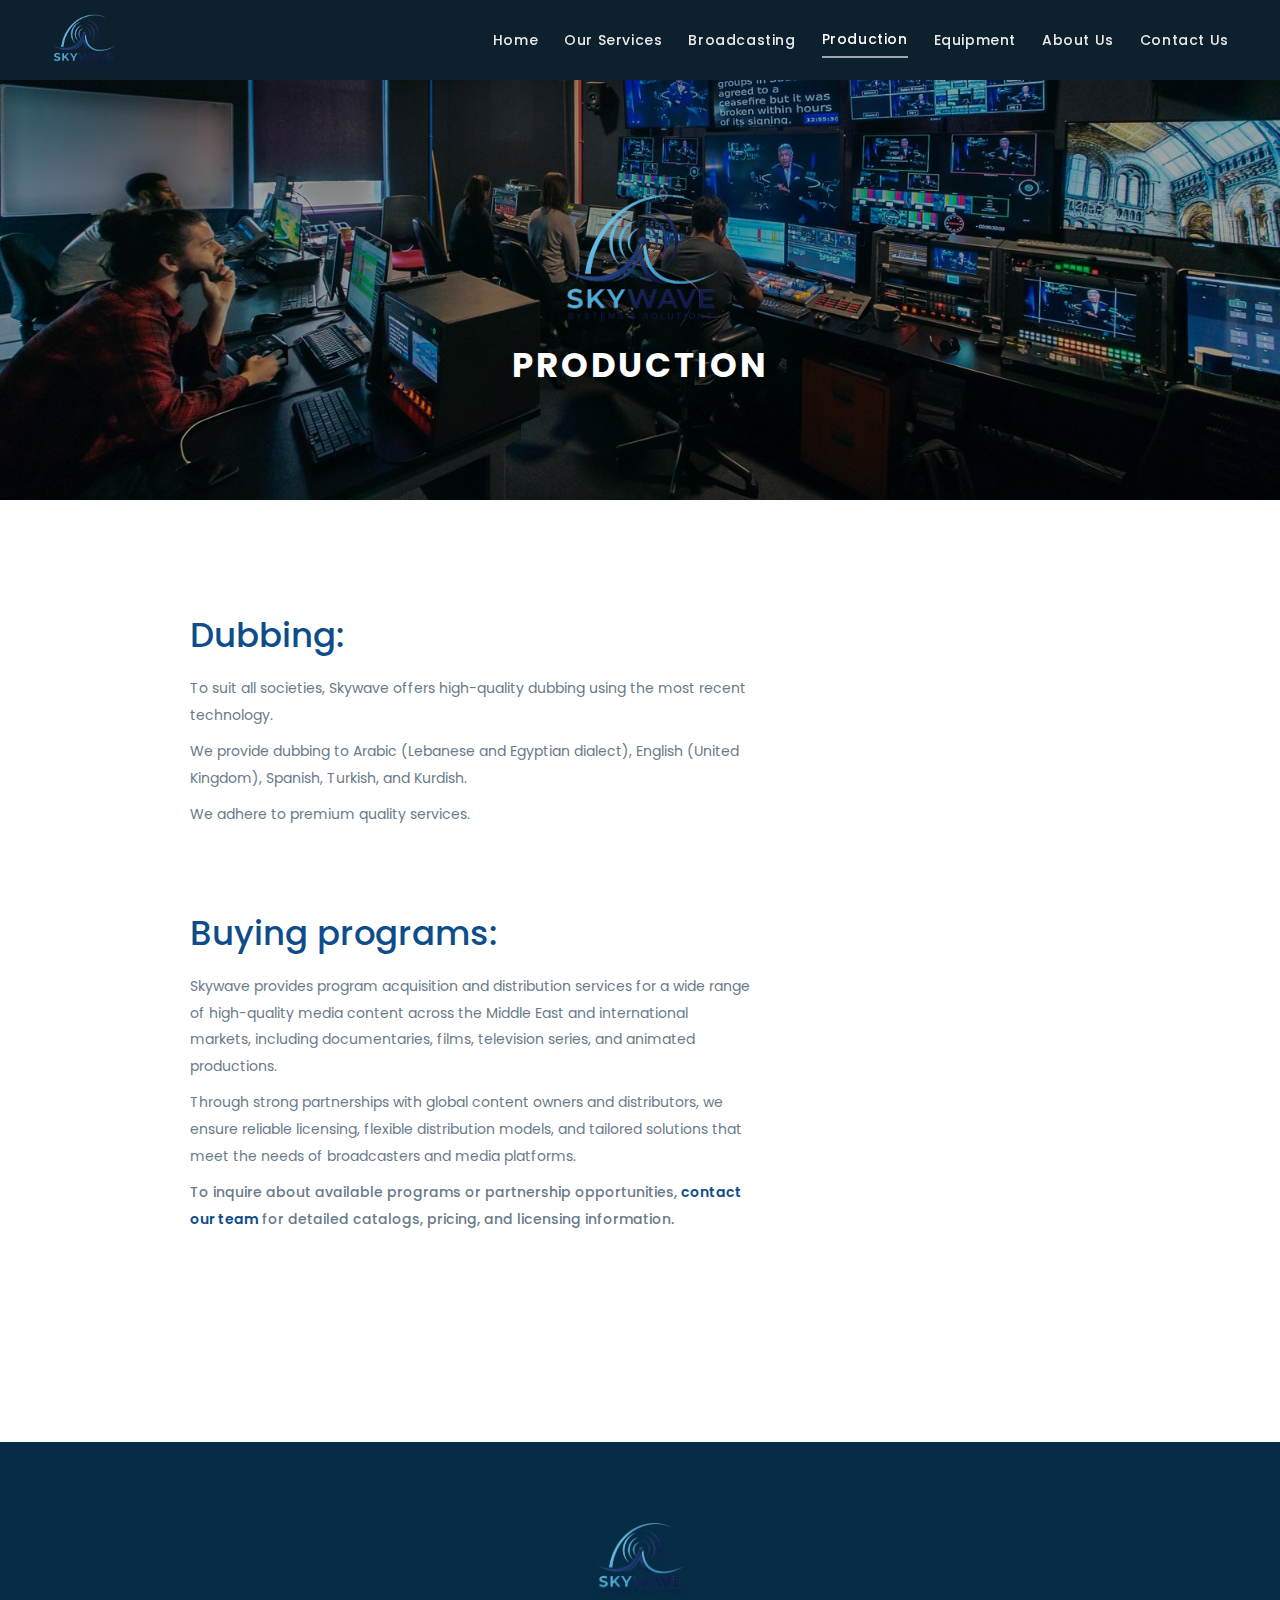
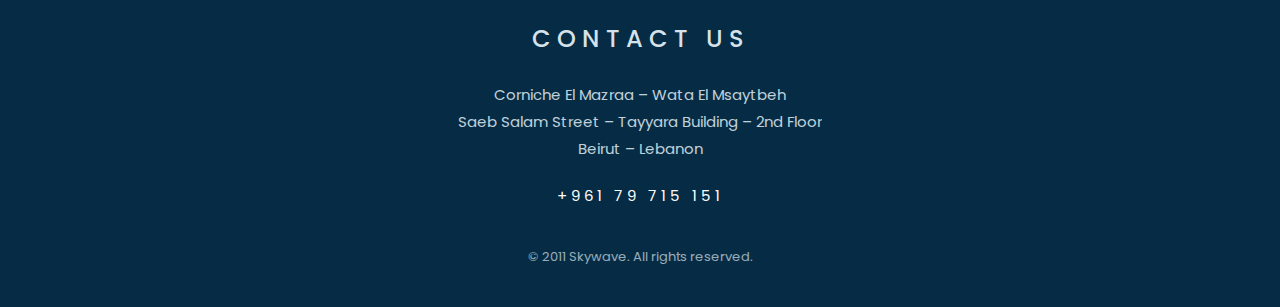
<file: production.html>
<!doctype html>
<html lang="en">
  <head>
    <meta charset="UTF-8" />
    <meta name="viewport" content="width=device-width, initial-scale=1.0" />
    <title>Production | Skywave</title>

    <!-- Google Font -->
    <link rel="preconnect" href="https://fonts.googleapis.com" />
    <link rel="preconnect" href="https://fonts.gstatic.com" crossorigin />
    <link
      href="https://fonts.googleapis.com/css2?family=Poppins:wght@300;400;500;600;700&display=swap"
      rel="stylesheet"
    />

    <!-- Main CSS -->
    <link rel="stylesheet" href="assets/css/style.css" />

    <!-- Icons using same logo -->
    <link rel="apple-touch-icon" href="assets/img/skywave_logo.png" />
    <link rel="icon" href="assets/img/skywave_logo.png" />
    <meta name="theme-color" content="#0e4c8a" />
  </head>

  <body>
    <!-- ===== HEADER ===== -->
    <header class="header">
      <div class="container header-inner">
        <a href="index.html" class="logo">
          <img src="assets/img/skywave_logo.png" alt="Skywave Logo" />
        </a>

        <nav class="nav">
          <a href="index.html">Home</a>
          <a href="our-services.html">Our Services</a>
          <a href="broadcasting.html">Broadcasting</a>
          <a href="production.html" class="active">Production</a>
          <a href="equipment.html">Equipment</a>
          <a href="about-us.html">About Us</a>
          <a href="contact.html">Contact Us</a>
        </nav>
      </div>
    </header>

    <!-- ===== HERO ===== -->
    <section class="page-hero page-hero--production">
      <div class="page-hero-inner">
        <img
          src="assets/img/skywave_logo.png"
          alt="Skywave Logo"
          class="page-hero-logo"
        />
        <h1>PRODUCTION</h1>
      </div>
    </section>

    <!-- ===== CONTENT (like screenshot) ===== -->
    <section class="production-section">
      <div class="container production-grid">
        <!-- LEFT SIDE (text blocks) -->
        <div class="production-left">
          <div class="prod-block">
            <h2>Dubbing:</h2>
            <p>
              To suit all societies, Skywave offers high-quality dubbing using
              the most recent technology.
            </p>
            <p>
              We provide dubbing to Arabic (Lebanese and Egyptian dialect),
              English (United Kingdom), Spanish, Turkish, and Kurdish.
            </p>
            <p>We adhere to premium quality services.</p>
          </div>

        <div class="prod-block">
  <h2>Buying programs:</h2>

  <p>
    Skywave provides program acquisition and distribution services for a wide
    range of high-quality media content across the Middle East and international
    markets, including documentaries, films, television series, and animated
    productions.
  </p>

  <p>
    Through strong partnerships with global content owners and distributors, we
    ensure reliable licensing, flexible distribution models, and tailored
    solutions that meet the needs of broadcasters and media platforms.
  </p>

  <p class="prod-cta">
    To inquire about available programs or partnership opportunities,
    <a href="contact.html">contact our team</a> for detailed catalogs,
    pricing, and licensing information.
  </p>
</div>

     
    </section>

    <!-- ===== FOOTER ===== -->
    <footer class="footer">
      <div class="footer-inner">
        <img
          src="assets/img/skywave_logo.png"
          alt="Skywave Logo"
          class="footer-logo"
        />

        <h2>CONTACT US</h2>

        <p class="footer-text">
          Corniche El Mazraa – Wata El Msaytbeh<br />
          Saeb Salam Street – Tayyara Building – 2nd Floor<br />
          Beirut – Lebanon
        </p>

        <p class="footer-email">+961 79 715 151</p>

        <p class="footer-copy">© 2011 Skywave. All rights reserved.</p>
      </div>
    </footer>
  </body>
</html>
</file>
<file: assets/css/style.css>
* {
  box-sizing: border-box;
  margin: 0;
  padding: 0;
}

body {
  font-family: "Poppins", sans-serif;
  padding-top: 80px; /* header height */
}

/* container */
.container {
  width: min(1200px, 92%);
  margin: 0 auto;
}

/* header */
.header {
  position: fixed;
  top: 0;
  left: 0;
  width: 100%;
  height: 80px;
  background: rgba(0, 20, 35, 0.95);
  z-index: 1000;
}

.header-inner {
  height: 100%;
  display: flex;
  align-items: center;
  justify-content: space-between; /* logo left, nav right */
  gap: 24px;
}

/* logo */
.logo img {
  height: 52px;
  width: auto;
  display: block;
}

/* nav */
.nav {
  display: flex;
  align-items: center;
  gap: 26px;
}

.nav a {
  color: #fff;
  text-decoration: none;
  font-size: 14px;
  font-weight: 500;
  letter-spacing: 0.6px;
  opacity: 0.9;
  padding: 6px 0;
  transition: opacity 0.2s ease;
}

.nav a:hover {
  opacity: 1;
}

.nav a.active {
  opacity: 1;
  border-bottom: 2px solid rgba(255, 255, 255, 0.6);
}

/* ===== FOOTER ===== */
.footer {
  background: #062b44; /* dark blue like screenshot */
  color: #d6e2ea;
  text-align: center;
  padding: 80px 20px 40px;
}

.footer-inner {
  max-width: 700px;
  margin: 0 auto;
}

/* Logo */
.footer-logo {
  width: 90px;
  margin-bottom: 20px;
}

/* Title */
.footer h2 {
  letter-spacing: 6px;
  font-weight: 500;
  margin-bottom: 25px;
}

/* Text */
.footer-text {
  font-size: 15px;
  line-height: 1.8;
  margin-bottom: 18px;
  opacity: 0.9;
}

/* Email style */
.footer-email {
  letter-spacing: 4px;
  font-size: 15px;
  margin: 22px 0;
  color: #ffffff;
}

/* Copyright */
.footer-copy {
  margin-top: 40px;
  font-size: 13px;
  opacity: 0.7;
}

/* ===== HERO MESSAGE SECTION ===== */
.hero-message {
  background: #f2f2f2; /* light gray background */
  text-align: center;
  padding: 140px 20px 120px; /* space from header + bottom */
}

.hero-message-inner {
  max-width: 900px;
  margin: 0 auto;
}

/* Logo */
.hero-logo {
  width: 140px;
  margin-bottom: 40px;
}

/* Text */
.hero-text {
  color: #1b4f8a; /* blue tone like screenshot */
  font-weight: 500;
  letter-spacing: 6px;
  line-height: 1.6;
  font-size: clamp(18px, 2.5vw, 28px);
}

.hero-message {
  animation: fadeUp 1s ease forwards;
  opacity: 0;
}

@keyframes fadeUp {
  to {
    opacity: 1;
    transform: translateY(0);
  }
  from {
    opacity: 0;
    transform: translateY(30px);
  }
}

/* ===== SERVICES SECTION ===== */
.services-section {
  background: #f2f2f2;
}

/* Layout */
.services-container {
  display: grid;
  grid-template-columns: 420px 1fr; /* wider blue panel */
  min-height: 560px;
}

/* ===== LEFT BLUE PANEL ===== */
.services-menu {
  background: #0e4c8a;
  color: #fff;
  padding: 90px 50px;
}

.services-menu h2 {
  font-size: 44px; /* BIG title like screenshot */
  letter-spacing: 10px;
  font-weight: 500;
  margin-bottom: 60px;
  position: relative;
}

/* underline */
.services-menu h2::after {
  content: "";
  display: block;
  width: 60px;
  height: 2px;
  background: #fff;
  margin-top: 14px;
}

.services-menu ul {
  list-style: none;
  padding: 0;
}

.services-menu li {
  margin-bottom: 26px;
  letter-spacing: 6px;
  opacity: 0.6;
  cursor: pointer;
  font-size: 14px;
}

.services-menu li.active {
  opacity: 1;
}

/* ===== RIGHT CONTENT ===== */
.services-content {
  padding: 90px 80px;
}

/* IMAGE — horizontal banner */
.services-content img {
  width: 100%;
  height: 300px; /* forces horizontal look */
  object-fit: cover; /* keeps proportions nice */
  margin-bottom: 40px;
}

/* Title */
.services-content h3 {
  color: #0e4c8a;
  font-size: 32px;
  margin-bottom: 18px;
}

/* Text */
.services-content p {
  color: #6b7c8f;
  max-width: 520px;
  line-height: 1.8;
  margin-bottom: 30px;
}

/* Button */
.btn-primary {
  display: inline-block;
  background: #0e4c8a;
  color: #fff;
  padding: 14px 30px;
  text-decoration: none;
}

/* ===== FEATURED SERVICES SECTION ===== */
.featured-services {
  background: #f2f2f2;
  padding: 80px 0 120px;
}

/* Grid layout */
.featured-grid {
  display: grid;
  grid-template-columns: repeat(2, 1fr);
  gap: 40px;
}

/* Card */
.service-card {
  background: #ffffff;
  border-radius: 6px;
  overflow: hidden;
}

/* Image */
.service-card img {
  width: 100%;
  height: 260px;
  object-fit: cover;
}

/* Card body */
.service-card-body {
  padding: 40px;
}

.service-card-body h3 {
  color: #0e4c8a;
  font-size: 28px;
  margin-bottom: 16px;
}

.service-card-body p {
  color: #6b7c8f;
  line-height: 1.8;
  margin-bottom: 24px;
  max-width: 520px;
}

/* Button already exists (.btn-primary) */
@media (max-width: 900px) {
  .featured-grid {
    grid-template-columns: 1fr;
  }
}

/* ===== ABOUT HERO ===== */
.about-hero {
  height: 420px;

  background:
    linear-gradient(rgba(0, 0, 0, 0.35), rgba(0, 0, 0, 0.35)),
    url("../img/about-us.jpeg") center/cover no-repeat;

  display: flex;
  align-items: center;
  justify-content: center;
  text-align: center;
  color: #fff;
}

/* Wrapper to stack logo + title vertically */
.about-hero-inner {
  display: flex;
  flex-direction: column;
  align-items: center;
}

/* Logo */
.about-hero-logo {
  width: 160px;
}

/* Title */
.about-hero h1 {
  font-size: 42px;
  letter-spacing: 6px;
  margin: 24px; /* remove default spacing */
}

.about-content p {
  max-width: 1200px;
  margin: 0 0 24px 0; /* ← removes centering */
  line-height: 3;
  color: #4a5a6a;
  font-size: 16px;
  text-align: left;
}

.about-content {
  padding-top: 140px; /* ← controls space from hero */
  padding-bottom: 80px;
  background: #ffffff;
}

/* ===== CONTACT HERO ===== */
.contact-hero {
  height: 420px;
  background:
    linear-gradient(rgba(0, 0, 0, 0.35), rgba(0, 0, 0, 0.35)),
    url("../img/contact.jpeg") center/cover no-repeat;

  display: flex;
  align-items: center;
  justify-content: center;
  text-align: center;
  color: #fff;
}

.contact-hero-inner {
  display: flex;
  flex-direction: column;
  align-items: center;
}

.contact-hero-logo {
  width: 160px; /* change size if needed */
  margin-bottom: 18px; /* space to title */
}

.contact-hero h1 {
  margin: 0;
  font-size: 42px;
  letter-spacing: 6px;
}

/* ===== CONTACT CONTENT ===== */
.contact-content {
  background: #ffffff;
  padding: 100px 0 120px;
}

.contact-grid {
  display: grid;
  grid-template-columns: 1fr 1fr;
  gap: 50px;
  align-items: start;
}

.contact-info h2,
.contact-form h2 {
  color: #0e4c8a;
  margin: 0 0 18px;
  letter-spacing: 2px;
}

.contact-info p {
  margin: 0 0 18px;
  line-height: 1.9;
  color: #4a5a6a;
}

.contact-info a {
  color: #0e4c8a;
  text-decoration: none;
}

.contact-form label {
  display: block;
  margin-bottom: 16px;
  color: #4a5a6a;
  font-size: 14px;
}

.contact-form input,
.contact-form textarea {
  width: 100%;
  margin-top: 8px;
  padding: 12px 14px;
  border: 1px solid #dbe3ea;
  font-family: "Poppins", sans-serif;
  font-size: 14px;
  outline: none;
}

.contact-form textarea {
  resize: vertical;
}

/* Mobile */
@media (max-width: 900px) {
  .contact-grid {
    grid-template-columns: 1fr;
  }
  .contact-hero {
    height: 380px;
  }
}

.form-success {
  display: none; /* hidden by default */
  margin-top: 16px;
  color: #2e7d32; /* green */
  font-weight: 500;
}

/* ===== REUSABLE PAGE HERO ===== */
.page-hero {
  height: 420px;
  display: flex;
  align-items: center;
  justify-content: center;
  text-align: center;
  color: #fff;
}

.page-hero-inner {
  display: flex;
  flex-direction: column;
  align-items: center;
  padding: 0 18px;
}

.page-hero-logo {
  width: 160px;
  margin-bottom: 22px;
}

.page-hero h1 {
  margin: 0;
  font-size: 34px;
  letter-spacing: 3px;
  line-height: 1.3;
}

/* Background for Broadcasting hero */
.page-hero--broadcasting {
  background:
    linear-gradient(rgba(0, 0, 0, 0.35), rgba(0, 0, 0, 0.35)),
    url("../img/broadcast.jpeg") center/cover no-repeat;
}

/* Page content spacing */
.page-content {
  background: #ffffff;
  padding: 110px 0 120px;
}

/* Mobile */
@media (max-width: 900px) {
  .page-hero {
    height: 380px;
  }
  .page-hero-logo {
    width: 120px;
  }
  .page-hero h1 {
    font-size: 26px;
  }
}

/* ===== REUSABLE PAGE HERO ===== */
.page-hero {
  height: 420px;
  display: flex;
  align-items: center;
  justify-content: center;
  text-align: center;
  color: #fff;
}

.page-hero-inner {
  display: flex;
  flex-direction: column;
  align-items: center;
  padding: 0 18px;
}

.page-hero-logo {
  width: 160px;
  margin-bottom: 22px;
}

.page-hero h1 {
  margin: 0;
  font-size: 34px;
  letter-spacing: 3px;
  line-height: 1.3;
}

/* Hero background for Broadcasting */
.page-hero--broadcasting {
  background:
    linear-gradient(rgba(0, 0, 0, 0.35), rgba(0, 0, 0, 0.35)),
    url("../img/broadcast.jpeg") center/cover no-repeat;
}

/* ===== BROADCASTING CONTENT SECTION ===== */
.broadcasting-section {
  background: #f7f9fb;
  padding: 100px 0 120px;
}

.broadcasting-grid {
  display: grid;
  grid-template-columns: 1fr 1fr;
  gap: 60px;
}

.broadcasting-col h2 {
  color: #0e4c8a;
  margin: 0 0 18px;
  letter-spacing: 1px;
}

.broadcasting-col h3 {
  margin: 26px 0 10px;
  color: #0e4c8a;
  font-size: 18px;
}

.broadcasting-col p {
  color: #5a6a7a;
  line-height: 1.9;
  margin: 0 0 16px;
}

.broadcasting-col ul {
  padding-left: 18px;
  margin: 0 0 18px;
}

.broadcasting-col li {
  margin-bottom: 8px;
  color: #5a6a7a;
}

.broadcasting-col .strong {
  font-weight: 600;
  color: #2c3e50;
}

.broadcasting-col .mt {
  margin-top: 40px;
}

/* ===== MOBILE ===== */
@media (max-width: 900px) {
  .page-hero {
    height: 380px;
  }
  .page-hero-logo {
    width: 160px;
  }
  .page-hero h1 {
    font-size: 26px;
  }

  .broadcasting-grid {
    grid-template-columns: 1fr;
    gap: 40px;
  }
}

/* Hero background for Production */
.page-hero--production {
  background:
    linear-gradient(rgba(0, 0, 0, 0.35), rgba(0, 0, 0, 0.35)),
    url("../img/production.jpeg") center/cover no-repeat;
}

/* ===== PRODUCTION SECTION ===== */
.production-section {
  background: #ffffff;
  padding: 110px 0 130px;
}

.production-grid {
  display: grid;
  grid-template-columns: 1fr; /* full width */
  gap: 40px;
  max-width: 900px; /* keeps text nicely centered */
  margin: 0 auto;
}

.production-left h2 {
  color: #0e4c8a;
  margin: 0 0 14px;
  font-size: 34px;
  font-weight: 500;
}

.prod-block {
  margin-bottom: 80px;
}

.production-left p {
  color: #6a7a8a;
  line-height: 1.9;
  margin: 0 0 10px;
  font-size: 14px;
  max-width: 560px;
}

.production-right {
  padding-top: 30px;
}

.prod-link {
  display: block;
  font-size: 34px;
  color: #0e4c8a;
  text-decoration: none;
  margin-bottom: 38px;
  font-weight: 500;
  position: relative;
  padding-left: 20px;
}

.prod-link::before {
  content: "›";
  position: absolute;
  left: 0;
  top: 0;
  color: #9aa9b7;
}

/* Mobile */
@media (max-width: 900px) {
  .production-grid {
    grid-template-columns: 1fr;
    gap: 40px;
  }

  .production-right {
    padding-top: 0;
  }

  .prod-link {
    font-size: 28px;
  }

  .production-left h2 {
    font-size: 28px;
  }
}

.prod-cta {
  margin-top: 14px;
  font-weight: 500;
  color: #2c3e50;
}

.prod-cta a {
  color: #0e4c8a;
  text-decoration: none;
  font-weight: 600;
}

/* ===== HERO BACKGROUND FOR SERVICES ===== */
.page-hero--services {
  background:
    linear-gradient(rgba(0, 0, 0, 0.35), rgba(0, 0, 0, 0.35)),
    url("../img/our-services.jpeg") center/cover no-repeat;
}

/* ===== SERVICES OVERVIEW SECTION ===== */
.services-overview {
  background: #ffffff;
  padding: 110px 0 130px;
}

/* ===== SERVICES INTRO ===== */
.services-intro {
  background: #ffffff;
  padding: 0 0 60px; /* ← no space above, keep space below */
  text-align: center;
}

.services-intro h2 {
  color: #0e4c8a;
  font-size: 32px;
  margin-bottom: 18px;
  letter-spacing: 1px;
}

.services-intro p {
  max-width: 850px;
  margin: 0 auto;
  line-height: 1.9;
  color: #5a6a7a;
  font-size: 16px;
}

/* ===== SERVICES DETAILS (2 COLUMNS) ===== */
.services-details {
  background: #ffffff;
  padding: 60px 0 120px;
}

.services-details-grid {
  display: grid;
  grid-template-columns: 1fr 1fr;
  gap: 80px;
}

.services-col h3 {
  color: #0e4c8a;
  margin: 0 0 10px;
  font-size: 20px;
}

.services-col p {
  color: #5a6a7a;
  line-height: 1.9;
  margin: 0 0 14px;
  font-size: 15px;
}

.services-col ul {
  padding-left: 18px;
  margin: 0 0 22px;
}

.services-col li {
  margin-bottom: 8px;
  color: #5a6a7a;
  line-height: 1.7;
}

/* Center image under columns */
.services-details-image-wrap {
  margin-top: 40px;
  display: flex;
  justify-content: center;
}

.services-details-image {
  width: 100%;
  max-width: 900px;
  height: 380px;
  object-fit: cover;
}

/* Mobile */
@media (max-width: 900px) {
  .services-details-grid {
    grid-template-columns: 1fr;
    gap: 40px;
  }

  .services-details-image {
    height: 260px;
  }
}


/* Hero background for Equipment */
.page-hero--equipment{
  background:
    linear-gradient(rgba(0,0,0,0.35), rgba(0,0,0,0.35)),
    url("../img/equipment.jpeg") center/cover no-repeat;
}


/* ===== EQUIPMENT SECTION ===== */
.equipment-section{
  background: #ffffff;
  padding: 110px 0 130px;
}

.equipment-inner{
  max-width: 900px;
  margin: 0 auto;
}

.equipment-inner h2{
  color: #0e4c8a;
  font-size: 32px;
  margin-bottom: 20px;
  letter-spacing: 1px;
}

.equipment-inner h3{
  color: #0e4c8a;
  margin-top: 30px;
  margin-bottom: 14px;
  font-size: 20px;
}

.equipment-inner p{
  color: #5a6a7a;
  line-height: 1.9;
  margin-bottom: 16px;
  font-size: 15px;
}

.equipment-inner ul{
  padding-left: 18px;
  margin-bottom: 22px;
}

.equipment-inner li{
  margin-bottom: 8px;
  color: #5a6a7a;
  line-height: 1.7;
}

.equipment-cta{
  margin-top: 24px;
  font-weight: 500;
  color: #2c3e50;
}

.equipment-cta a{
  color: #0e4c8a;
  text-decoration: none;
  font-weight: 600;
}
</file>
